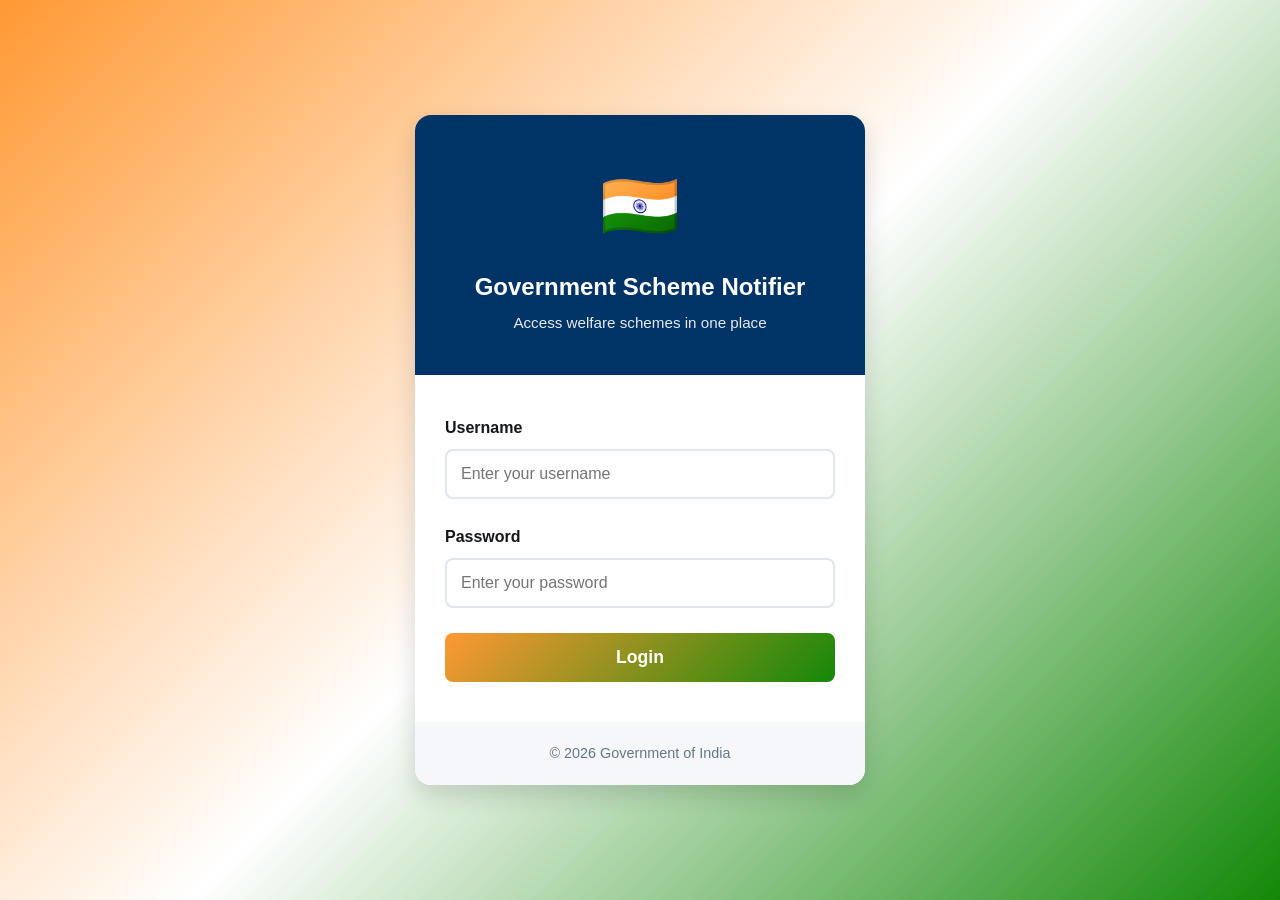
<file: index.html>
<!DOCTYPE html>
<html lang="en">
<head>
    <meta charset="UTF-8">
    <meta name="viewport" content="width=device-width, initial-scale=1.0">
    <title>Government Scheme Notifier</title>
    <link rel="stylesheet" href="css/styles.css">
    <link href="https://fonts.googleapis.com/css2?family=Playfair+Display:wght@700;800&family=DM+Sans:wght@400;500;600&display=swap" rel="stylesheet">
    <style>
:root{--saffron:#FF9933;--india-green:#138808;--navy:#003366;--cream:#FFFBF5;--text-mid:#475569;--shadow-card:0 20px 60px rgba(0,0,0,.12)}
*{margin:0;padding:0;box-sizing:border-box}
body{font-family:'DM Sans',sans-serif;background:var(--cream);color:#0f172a;min-height:100vh}
.header{background:linear-gradient(135deg,#003366 0%,#00214d 100%);position:sticky;top:0;z-index:200;box-shadow:0 4px 30px rgba(0,0,51,.4)}
.header-inner{max-width:1300px;margin:0 auto;padding:0 28px;display:flex;align-items:center;justify-content:space-between;height:68px}
.logo-group{display:flex;align-items:center;gap:12px}
.logo-flag{font-size:2rem}
.logo-text{font-family:'Playfair Display',serif;color:#fff;font-size:1.2rem;line-height:1.2}
.logo-sub{color:rgba(255,255,255,.55);font-size:.72rem;font-weight:500;letter-spacing:.06em;text-transform:uppercase}
.header-right{display:flex;align-items:center;gap:18px}
.welcome-text{color:rgba(255,255,255,.75);font-size:.88rem}
.welcome-text strong{color:#fff}
.btn-logout{background:linear-gradient(135deg,#FF9933,#e07a00);color:#fff;border:none;padding:8px 20px;border-radius:30px;font-size:.85rem;font-weight:600;cursor:pointer;transition:all .2s;box-shadow:0 4px 14px rgba(255,153,51,.35)}
.btn-logout:hover{transform:translateY(-1px);box-shadow:0 6px 20px rgba(255,153,51,.5)}
.notification-banner{background:linear-gradient(90deg,#7f1d1d,#dc2626);color:#fff;padding:12px 28px;display:flex;align-items:center;gap:14px;font-size:.9rem;font-weight:600;animation:slideDown .4s ease}
@keyframes slideDown{from{transform:translateY(-100%)}to{transform:translateY(0)}}
.banner-icon{font-size:1.2rem}
.carousel-section{position:relative;width:100%;overflow:hidden;height:520px}
.slide{position:absolute;inset:0;opacity:0;transition:opacity 1.1s ease;background-size:cover;background-position:center}
.slide::before{content:'';position:absolute;inset:0;background:linear-gradient(120deg,rgba(0,30,80,.82) 0%,rgba(0,0,0,.35) 60%,transparent 100%)}
.slide.active{opacity:1;z-index:1}
.slide-1{background-image:url('https://images.unsplash.com/photo-1503676260728-1c00da094a0b?w=1400&q=80')}
.slide-2{background-image:url('https://images.unsplash.com/photo-1584515933487-779824d29309?w=1400&q=80')}
.slide-3{background-image:url('https://images.unsplash.com/photo-1500382017468-9049fed747ef?w=1400&q=80')}
.slide-4{background-image:url('https://images.unsplash.com/photo-1573496359142-b8d87734a5a2?w=1400&q=80')}
.slide-5{background-image:url('https://images.unsplash.com/photo-1504307651254-35680f356dfd?w=1400&q=80')}
.slide-6{background-image:url('https://images.unsplash.com/photo-1560518883-ce09059eeffa?w=1400&q=80')}
.slide-content{position:relative;z-index:2;height:100%;display:flex;flex-direction:column;justify-content:center;padding:60px 80px;max-width:680px}
.slide-tag{display:inline-block;background:var(--saffron);color:#fff;font-size:.75rem;font-weight:700;letter-spacing:.12em;text-transform:uppercase;padding:5px 14px;border-radius:30px;margin-bottom:18px;width:fit-content}
.slide-content h2{font-family:'Playfair Display',serif;font-size:3rem;color:#fff;line-height:1.15;margin-bottom:14px}
.slide-content p{font-size:1.05rem;color:rgba(255,255,255,.82);line-height:1.7;margin-bottom:28px}
.slide-cta{display:inline-flex;align-items:center;gap:8px;background:rgba(255,255,255,.15);border:1.5px solid rgba(255,255,255,.35);color:#fff;padding:11px 24px;border-radius:30px;font-weight:600;font-size:.9rem;text-decoration:none;backdrop-filter:blur(6px);transition:all .25s;width:fit-content;cursor:pointer}
.slide-cta:hover{background:var(--saffron);border-color:var(--saffron);transform:translateX(4px)}
.slide-counter{position:absolute;bottom:28px;left:80px;z-index:10;color:rgba(255,255,255,.6);font-size:.8rem;letter-spacing:.1em}
.slide-counter span{color:#fff;font-weight:700;font-size:1.1rem}
.carousel-dots{position:absolute;bottom:28px;right:80px;z-index:10;display:flex;gap:8px;align-items:center}
.cdot{width:8px;height:8px;border-radius:4px;background:rgba(255,255,255,.4);cursor:pointer;transition:all .4s}
.cdot.active{width:28px;background:var(--saffron)}
.carr-btn{position:absolute;top:50%;transform:translateY(-50%);z-index:10;width:48px;height:48px;border-radius:50%;border:2px solid rgba(255,255,255,.35);background:rgba(0,0,0,.3);backdrop-filter:blur(6px);color:#fff;font-size:1.2rem;cursor:pointer;display:flex;align-items:center;justify-content:center;transition:all .25s}
.carr-btn:hover{background:var(--saffron);border-color:var(--saffron)}
.carr-prev{left:24px}
.carr-next{right:24px}
.slide-progress{position:absolute;bottom:0;left:0;height:3px;background:var(--saffron);z-index:10;animation:slideProgress 4.5s linear infinite}
@keyframes slideProgress{from{width:0}to{width:100%}}
.stats-strip{background:#fff;border-bottom:1px solid #e8ecf0}
.stats-inner{max-width:1300px;margin:0 auto;padding:18px 28px;display:flex;gap:0}
.stat-item{flex:1;display:flex;align-items:center;gap:12px;padding:0 24px;border-right:1px solid #e8ecf0}
.stat-item:first-child{padding-left:0}
.stat-item:last-child{border-right:none}
.stat-icon{font-size:1.6rem}
.stat-label{font-size:.73rem;color:var(--text-mid);text-transform:uppercase;letter-spacing:.07em}
.stat-value{font-size:1.4rem;font-weight:700;color:var(--navy);line-height:1}
.sectors-section{max-width:1300px;margin:0 auto;padding:60px 28px 80px}
.section-head{margin-bottom:48px}
.section-eyebrow{font-size:.72rem;font-weight:700;letter-spacing:.18em;text-transform:uppercase;color:var(--saffron);margin-bottom:10px}
.section-head h2{font-family:'Playfair Display',serif;font-size:2.4rem;color:var(--navy);line-height:1.2}
.section-head p{color:var(--text-mid);font-size:1rem;margin-top:10px}
.sectors-grid{display:grid;grid-template-columns:repeat(3,1fr);gap:24px}
.sector-card{background:#fff;border-radius:20px;overflow:hidden;box-shadow:0 4px 20px rgba(0,0,0,.07);transition:all .35s cubic-bezier(.25,.8,.25,1);cursor:pointer;position:relative}
.sector-card:hover{transform:translateY(-8px);box-shadow:0 24px 60px rgba(0,0,0,.15)}
.sector-img-wrap{overflow:hidden;position:relative;height:200px}
.sector-img{width:100%;height:100%;object-fit:cover;transition:transform .5s ease;display:block}
.sector-card:hover .sector-img{transform:scale(1.06)}
.sector-img-overlay{position:absolute;inset:0;background:linear-gradient(to bottom,transparent 40%,rgba(0,20,60,.65) 100%)}
.sector-badge{position:absolute;top:14px;left:14px;background:rgba(255,255,255,.18);backdrop-filter:blur(8px);border:1px solid rgba(255,255,255,.3);color:#fff;padding:4px 12px;border-radius:20px;font-size:.72rem;font-weight:700;letter-spacing:.08em;text-transform:uppercase}
.sector-emoji{position:absolute;bottom:14px;right:14px;font-size:2rem;filter:drop-shadow(0 2px 6px rgba(0,0,0,.4))}
.sector-body{padding:22px 24px}
.sector-body h3{font-family:'Playfair Display',serif;font-size:1.2rem;color:var(--navy);margin-bottom:6px}
.sector-body p{font-size:.86rem;color:var(--text-mid);line-height:1.6;margin-bottom:14px}
.sector-link{display:inline-flex;align-items:center;gap:6px;color:var(--saffron);font-weight:700;font-size:.85rem;text-decoration:none;transition:gap .2s}
.sector-link:hover{gap:10px}
.sector-card::after{content:'';position:absolute;bottom:0;left:0;right:0;height:3px;background:var(--saffron);transform:scaleX(0);transform-origin:left;transition:transform .35s ease}
.sector-card:hover::after{transform:scaleX(1)}
.footer{background:linear-gradient(135deg,#003366 0%,#00214d 100%);color:rgba(255,255,255,.6);text-align:center;padding:36px 28px;font-size:.85rem}
.footer strong{color:#fff}
@media(max-width:900px){.sectors-grid{grid-template-columns:repeat(2,1fr)}.slide-content{padding:40px}.slide-content h2{font-size:2rem}.stats-inner{flex-wrap:wrap}.stat-item{flex:1 1 45%;border-right:none;padding-bottom:12px}}
@media(max-width:600px){.carousel-section{height:360px}.sectors-grid{grid-template-columns:1fr}.slide-content{padding:24px 20px}.slide-content h2{font-size:1.5rem}.slide-counter,.carousel-dots{bottom:14px}.carr-btn{width:38px;height:38px}}
    </style>
</head>
<body>

<header class="header">
  <div class="header-inner">
    <div class="logo-group">
      <span class="logo-flag">&#127470;&#127475;</span>
      <div>
        <div class="logo-text">Government Scheme Notifier</div>
        <div class="logo-sub">Welfare Schemes &middot; All Sectors</div>
      </div>
    </div>
    <div class="header-right">
      <span class="welcome-text">Welcome, <strong id="usernameDisplay"></strong></span>
      <button onclick="logout()" class="btn-logout">Logout</button>
    </div>
  </div>
</header>

<div id="notificationBanner" class="notification-banner" style="display:none;">
  <span class="banner-icon">&#9888;&#65039;</span>
  <span id="notificationText"></span>
</div>

<section class="carousel-section" id="carousel">
  <div class="slide slide-1 active">
    <div class="slide-content">
      <span class="slide-tag">Education</span>
      <h2>Scholarships for Every Aspiring Student</h2>
      <p>From PM Scholarship to National Merit awards &mdash; discover funding that transforms futures.</p>
      <span class="slide-cta" onclick="location.href='education.html'">Explore Schemes &#8594;</span>
    </div>
  </div>
  <div class="slide slide-2">
    <div class="slide-content">
      <span class="slide-tag">Healthcare</span>
      <h2>Quality Healthcare for Every Citizen</h2>
      <p>Ayushman Bharat, free medicines &amp; maternal care programmes await you.</p>
      <span class="slide-cta" onclick="location.href='health.html'">Explore Schemes &#8594;</span>
    </div>
  </div>
  <div class="slide slide-3">
    <div class="slide-content">
      <span class="slide-tag">Agriculture</span>
      <h2>Empowering India&#39;s Farmers</h2>
      <p>PM-KISAN income support, Fasal Bima crop insurance &amp; Kisan Credit Cards.</p>
      <span class="slide-cta" onclick="location.href='agriculture.html'">Explore Schemes &#8594;</span>
    </div>
  </div>
  <div class="slide slide-4">
    <div class="slide-content">
      <span class="slide-tag">Women Empowerment</span>
      <h2>Schemes That Champion Women</h2>
      <p>Beti Bachao, Ujjwala Yojana, Sukanya Samriddhi &mdash; for every woman and girl.</p>
      <span class="slide-cta" onclick="location.href='women.html'">Explore Schemes &#8594;</span>
    </div>
  </div>
  <div class="slide slide-5">
    <div class="slide-content">
      <span class="slide-tag">Employment</span>
      <h2>Jobs, Skills &amp; Entrepreneurship</h2>
      <p>MGNREGA, Mudra Loans, Startup India &mdash; build careers and businesses.</p>
      <span class="slide-cta" onclick="location.href='employment.html'">Explore Schemes &#8594;</span>
    </div>
  </div>
  <div class="slide slide-6">
    <div class="slide-content">
      <span class="slide-tag">Housing</span>
      <h2>Affordable Homes for All Indians</h2>
      <p>PM Awas Yojana, Slum Rehabilitation, Solar Subsidies &mdash; turning aspirations into reality.</p>
      <span class="slide-cta" onclick="location.href='housing.html'">Explore Schemes &#8594;</span>
    </div>
  </div>

  <button class="carr-btn carr-prev" onclick="movSlide(-1)">&#10094;</button>
  <button class="carr-btn carr-next" onclick="movSlide(1)">&#10095;</button>
  <div class="carousel-dots" id="carouselDots"></div>
  <div class="slide-counter"><span id="slideNum">1</span> / 6</div>
  <div class="slide-progress" id="slideProgress"></div>
</section>

<div class="stats-strip">
  <div class="stats-inner">
    <div class="stat-item"><span class="stat-icon">&#128203;</span><div><div class="stat-label">Total Schemes</div><div class="stat-value">20+</div></div></div>
    <div class="stat-item"><span class="stat-icon">&#127919;</span><div><div class="stat-label">Sectors Covered</div><div class="stat-value">6</div></div></div>
    <div class="stat-item"><span class="stat-icon">&#9200;</span><div><div class="stat-label">Your Alarms</div><div class="stat-value" id="alarmCount">0</div></div></div>
    <div class="stat-item"><span class="stat-icon">&#128308;</span><div><div class="stat-label">Deadlines This Month</div><div class="stat-value">4</div></div></div>
  </div>
</div>

<section class="sectors-section">
  <div class="section-head">
    <div class="section-eyebrow">Browse by Sector</div>
    <h2>Explore Government Schemes</h2>
    <p>Click any sector to view welfare schemes, deadlines and set alarms.</p>
  </div>
  <div class="sectors-grid">

    <div class="sector-card" onclick="location.href='education.html'">
      <div class="sector-img-wrap">
        <img class="sector-img" src="https://images.unsplash.com/photo-1503676260728-1c00da094a0b?w=600&q=80" alt="Education" onerror="this.parentElement.style.background='linear-gradient(135deg,#003366,#FF9933)'">
        <div class="sector-img-overlay"></div>
        <span class="sector-badge">Education</span>
        <span class="sector-emoji">&#128218;</span>
      </div>
      <div class="sector-body">
        <h3>Education</h3>
        <p>Scholarships, student loans, digital learning and skill development programmes.</p>
        <span class="sector-link">View 6 Schemes <svg width="16" height="16" viewBox="0 0 24 24" fill="none" stroke="currentColor" stroke-width="2.5"><path d="M5 12h14M12 5l7 7-7 7"/></svg></span>
      </div>
    </div>

    <div class="sector-card" onclick="location.href='health.html'">
      <div class="sector-img-wrap">
        <img class="sector-img" src="https://images.unsplash.com/photo-1584515933487-779824d29309?w=600&q=80" alt="Health" onerror="this.parentElement.style.background='linear-gradient(135deg,#003366,#138808)'">
        <div class="sector-img-overlay"></div>
        <span class="sector-badge">Healthcare</span>
        <span class="sector-emoji">&#127973;</span>
      </div>
      <div class="sector-body">
        <h3>Health</h3>
        <p>Ayushman Bharat, maternal care, generic medicines &amp; healthcare insurance.</p>
        <span class="sector-link">View 3 Schemes <svg width="16" height="16" viewBox="0 0 24 24" fill="none" stroke="currentColor" stroke-width="2.5"><path d="M5 12h14M12 5l7 7-7 7"/></svg></span>
      </div>
    </div>

    <div class="sector-card" onclick="location.href='agriculture.html'">
      <div class="sector-img-wrap">
        <img class="sector-img" src="https://images.unsplash.com/photo-1500382017468-9049fed747ef?w=600&q=80" alt="Agriculture" onerror="this.parentElement.style.background='linear-gradient(135deg,#138808,#003366)'">
        <div class="sector-img-overlay"></div>
        <span class="sector-badge">Agriculture</span>
        <span class="sector-emoji">&#127806;</span>
      </div>
      <div class="sector-body">
        <h3>Agriculture</h3>
        <p>PM-KISAN income support, crop insurance, Kisan Credit Cards for farmers.</p>
        <span class="sector-link">View 3 Schemes <svg width="16" height="16" viewBox="0 0 24 24" fill="none" stroke="currentColor" stroke-width="2.5"><path d="M5 12h14M12 5l7 7-7 7"/></svg></span>
      </div>
    </div>

    <div class="sector-card" onclick="location.href='women.html'">
      <div class="sector-img-wrap">
        <img class="sector-img" src="https://images.unsplash.com/photo-1573496359142-b8d87734a5a2?w=600&q=80" alt="Women" onerror="this.parentElement.style.background='linear-gradient(135deg,#7c3aed,#003366)'">
        <div class="sector-img-overlay"></div>
        <span class="sector-badge">Women &amp; Child</span>
        <span class="sector-emoji">&#128105;</span>
      </div>
      <div class="sector-body">
        <h3>Women &amp; Child</h3>
        <p>Beti Bachao, Ujjwala Yojana, Sukanya Samriddhi and empowerment programmes.</p>
        <span class="sector-link">View 3 Schemes <svg width="16" height="16" viewBox="0 0 24 24" fill="none" stroke="currentColor" stroke-width="2.5"><path d="M5 12h14M12 5l7 7-7 7"/></svg></span>
      </div>
    </div>

    <div class="sector-card" onclick="location.href='employment.html'">
      <div class="sector-img-wrap">
        <img class="sector-img" src="https://images.unsplash.com/photo-1504307651254-35680f356dfd?w=600&q=80" alt="Employment" onerror="this.parentElement.style.background='linear-gradient(135deg,#003366,#0ea5e9)'">
        <div class="sector-img-overlay"></div>
        <span class="sector-badge">Employment</span>
        <span class="sector-emoji">&#128188;</span>
      </div>
      <div class="sector-body">
        <h3>Employment</h3>
        <p>MGNREGA, Mudra Loans, Startup India &mdash; job creation and skill development.</p>
        <span class="sector-link">View 3 Schemes <svg width="16" height="16" viewBox="0 0 24 24" fill="none" stroke="currentColor" stroke-width="2.5"><path d="M5 12h14M12 5l7 7-7 7"/></svg></span>
      </div>
    </div>

    <div class="sector-card" onclick="location.href='housing.html'">
      <div class="sector-img-wrap">
        <img class="sector-img" src="https://images.unsplash.com/photo-1560518883-ce09059eeffa?w=600&q=80" alt="Housing" onerror="this.parentElement.style.background='linear-gradient(135deg,#92400e,#003366)'">
        <div class="sector-img-overlay"></div>
        <span class="sector-badge">Housing</span>
        <span class="sector-emoji">&#127968;</span>
      </div>
      <div class="sector-body">
        <h3>Housing</h3>
        <p>PM Awas Yojana, slum rehabilitation, solar rooftop subsidies and more.</p>
        <span class="sector-link">View 3 Schemes <svg width="16" height="16" viewBox="0 0 24 24" fill="none" stroke="currentColor" stroke-width="2.5"><path d="M5 12h14M12 5l7 7-7 7"/></svg></span>
      </div>
    </div>

  </div>
</section>

<footer class="footer">
  <p>&copy; 2026 <strong>Government Scheme Notifier</strong> &nbsp;|&nbsp; All Rights Reserved</p>
  <p style="margin-top:6px;">Made with &#10084;&#65039; for India &#127470;&#127475;</p>
</footer>

<script src="js/auth.js"></script>
<script src="js/notifications.js"></script>
<script src="js/alarms.js"></script>
<script>
  checkAuth();
  var u = localStorage.getItem('username');
  if (u) document.getElementById('usernameDisplay').textContent = u;

  // Carousel
  var slides = document.querySelectorAll('.slide');
  var total  = slides.length;
  var cur    = 0;
  var timer  = null;
  var prog   = document.getElementById('slideProgress');
  var dotsEl = document.getElementById('carouselDots');

  for (var i = 0; i < total; i++) {
    (function(idx){
      var d = document.createElement('span');
      d.className = 'cdot' + (idx===0?' active':'');
      d.onclick = function(){ goSlide(idx); restart(); };
      dotsEl.appendChild(d);
    })(i);
  }

  function goSlide(n) {
    slides[cur].classList.remove('active');
    dotsEl.children[cur].classList.remove('active');
    cur = (n + total) % total;
    slides[cur].classList.add('active');
    dotsEl.children[cur].classList.add('active');
    document.getElementById('slideNum').textContent = cur + 1;
    if (prog) { prog.style.animation='none'; void prog.offsetWidth; prog.style.animation=''; }
  }
  function restart() { clearInterval(timer); timer = setInterval(function(){ goSlide(cur+1); }, 4500); }
  function movSlide(d) { goSlide(cur+d); restart(); }
  window.movSlide = movSlide;
  restart();

  var cs = document.getElementById('carousel');
  cs.addEventListener('mouseenter', function(){ clearInterval(timer); });
  cs.addEventListener('mouseleave', restart);
  var tx=0;
  cs.addEventListener('touchstart', function(e){ tx=e.touches[0].clientX; });
  cs.addEventListener('touchend',   function(e){ var dx=e.changedTouches[0].clientX-tx; if(Math.abs(dx)>50) movSlide(dx<0?1:-1); });

  function updateAlarmCount() {
    try {
      var alarms = JSON.parse(localStorage.getItem('schemeAlarms')||'{}')||{};
      var el = document.getElementById('alarmCount');
      if (el) el.textContent = Object.keys(alarms).length;
    } catch(e){}
  }
  document.addEventListener('DOMContentLoaded', updateAlarmCount);
  setInterval(updateAlarmCount, 3000);
</script>
</body>
</html>
</file>
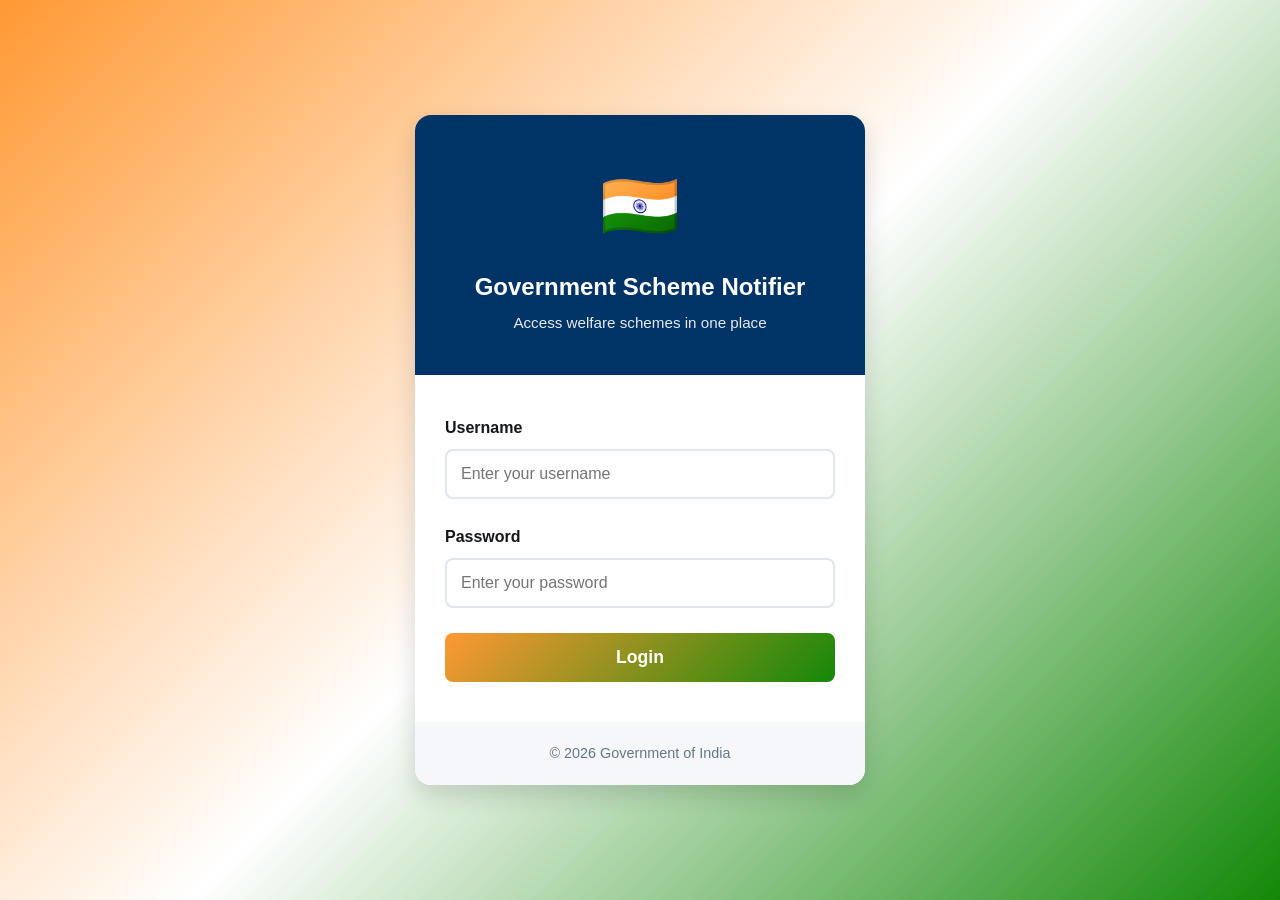
<file: agriculture.html>
<!DOCTYPE html>
<html lang="en">
<head>
    <meta charset="UTF-8">
    <meta name="viewport" content="width=device-width, initial-scale=1.0">
    <title>Agriculture Schemes - Government Scheme Notifier</title>
    <link rel="stylesheet" href="css/styles.css">
</head>
<body>
    <header class="header">
        <div class="container"><div class="header-content">
            <div class="logo-section"><span class="logo">🇮🇳</span><h1>Government Scheme Notifier</h1></div>
            <div class="user-section"><span class="welcome">Welcome, <strong id="usernameDisplay"></strong>!</span><button onclick="logout()" class="btn-logout">Logout</button></div>
        </div></div>
    </header>

    <div id="notificationBanner" class="notification-banner" style="display:none;">
        <span class="banner-icon">⚠️</span><span id="notificationText"></span>
    </div>

    <section class="schemes-page"><div class="container">
        <a href="index.html" class="back-btn">← Back to Home</a>
        <div class="page-header">
            <div class="icon">🌾</div>
            <h1>Agriculture Schemes</h1>
            <p>Farmer welfare and agricultural support programs</p>
        </div>
        <div class="search-box">
            <input type="text" id="searchInput" class="search-input" placeholder="Search schemes...">
        </div>
        <div class="schemes-grid">
                <div class="scheme-card" data-scheme-id="agri_pmkisan">
                    <h3>PM-KISAN Scheme</h3>
                    <span class="deadline-badge" data-deadline="2026-04-10">📅 Deadline: April 10, 2026</span>
                    <div class="alarm-indicator-wrap"></div>

                    <div class="scheme-info">
                        <strong>📝 Description:</strong>
                        <p class="scheme-description">Direct income support of ₹6000 annually to farmer families owning cultivable land.</p>
                    </div>

                    <div class="scheme-info">
                        <strong>✅ Eligibility:</strong>
                        <p>Small & marginal farmers</p>
                    </div>

                    <div class="scheme-info">
                        <strong>📅 Deadline:</strong>
                        <p>April 10, 2026</p>
                    </div>

                    <div class="scheme-card-actions">
                        <a href="https://pmkisan.gov.in" target="_blank" class="apply-btn">Apply Now</a>
                        <button class="btn-set-alarm-trigger"
                            onclick="openAlarmModal('agri_pmkisan', 'PM-KISAN Scheme', '2026-04-10')">
                            🔔 Set Alarm
                        </button>
                    </div>
                </div>
                <div class="scheme-card" data-scheme-id="agri_fasalbima">
                    <h3>Fasal Bima Yojana</h3>
                    <span class="deadline-badge" data-deadline="2026-05-30">📅 Deadline: May 30, 2026</span>
                    <div class="alarm-indicator-wrap"></div>

                    <div class="scheme-info">
                        <strong>📝 Description:</strong>
                        <p class="scheme-description">Comprehensive crop insurance against natural calamities, pests, and diseases.</p>
                    </div>

                    <div class="scheme-info">
                        <strong>✅ Eligibility:</strong>
                        <p>All farmers</p>
                    </div>

                    <div class="scheme-info">
                        <strong>📅 Deadline:</strong>
                        <p>May 30, 2026</p>
                    </div>

                    <div class="scheme-card-actions">
                        <a href="https://pmfby.gov.in" target="_blank" class="apply-btn">Apply Now</a>
                        <button class="btn-set-alarm-trigger"
                            onclick="openAlarmModal('agri_fasalbima', 'Fasal Bima Yojana', '2026-05-30')">
                            🔔 Set Alarm
                        </button>
                    </div>
                </div>
                <div class="scheme-card" data-scheme-id="agri_kcc">
                    <h3>Kisan Credit Card</h3>
                    <span class="deadline-badge" data-deadline="2026-12-31">📅 Deadline: December 31, 2026</span>
                    <div class="alarm-indicator-wrap"></div>

                    <div class="scheme-info">
                        <strong>📝 Description:</strong>
                        <p class="scheme-description">Provides adequate and timely credit for agriculture and allied activities.</p>
                    </div>

                    <div class="scheme-info">
                        <strong>✅ Eligibility:</strong>
                        <p>Farmers with land</p>
                    </div>

                    <div class="scheme-info">
                        <strong>📅 Deadline:</strong>
                        <p>December 31, 2026</p>
                    </div>

                    <div class="scheme-card-actions">
                        <a href="https://kcc.gov.in" target="_blank" class="apply-btn">Apply Now</a>
                        <button class="btn-set-alarm-trigger"
                            onclick="openAlarmModal('agri_kcc', 'Kisan Credit Card', '2026-12-31')">
                            🔔 Set Alarm
                        </button>
                    </div>
                </div>
        </div>
    </div></section>

    <footer class="footer"><div class="container">
        <p>&copy; 2026 Government Scheme Notifier | All Rights Reserved</p>
        <p>Made with ❤️ for India 🇮🇳</p>
    </div></footer>

    <script src="js/auth.js"></script>
    <script src="js/notifications.js"></script>
    <script src="js/alarms.js"></script>
    <script src="js/search.js"></script>
    <script>
        checkAuth();
        const _u = localStorage.getItem('username');
        if (_u) document.getElementById('usernameDisplay').textContent = _u;

        window.addEventListener('DOMContentLoaded', function() {
            checkUpcomingDeadlines();
            // Update deadline badges with urgency labels
            document.querySelectorAll('[data-deadline]').forEach(badge => {
                const deadline = badge.getAttribute('data-deadline');
                const label = getUrgencyLabel(deadline);
                if (label) badge.textContent = label;
                // Add countdown class
                const today = new Date();
                const dl = new Date(deadline);
                const days = Math.round((dl - today) / 86400000);
                badge.classList.add(
                    days < 0 ? 'expired' : days <= 7 ? 'critical' : days <= 30 ? 'warning' : 'safe'
                );
            });
        });
    </script>
</body>
</html>
</file>
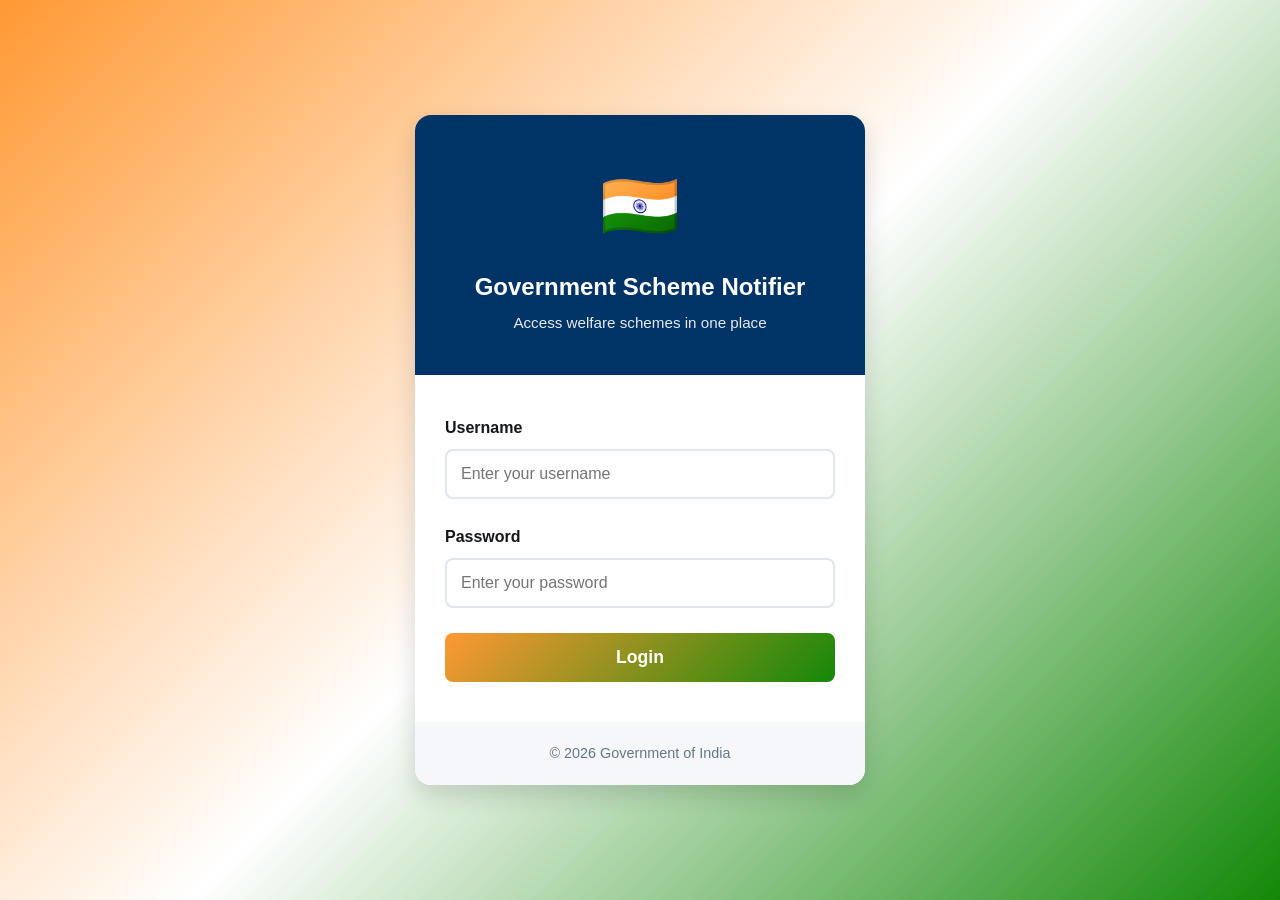
<file: education.html>
<!DOCTYPE html>
<html lang="en">
<head>
    <meta charset="UTF-8">
    <meta name="viewport" content="width=device-width, initial-scale=1.0">
    <title>Education Schemes - Government Scheme Notifier</title>
    <link rel="stylesheet" href="css/styles.css">
</head>
<body>
    <header class="header">
        <div class="container"><div class="header-content">
            <div class="logo-section"><span class="logo">🇮🇳</span><h1>Government Scheme Notifier</h1></div>
            <div class="user-section"><span class="welcome">Welcome, <strong id="usernameDisplay"></strong>!</span><button onclick="logout()" class="btn-logout">Logout</button></div>
        </div></div>
    </header>

    <div id="notificationBanner" class="notification-banner" style="display:none;">
        <span class="banner-icon">⚠️</span><span id="notificationText"></span>
    </div>

    <section class="schemes-page"><div class="container">
        <a href="index.html" class="back-btn">← Back to Home</a>
        <div class="page-header">
            <div class="icon">📚</div>
            <h1>Education Schemes</h1>
            <p>Scholarships and educational programs for students</p>
        </div>
        <div class="search-box">
            <input type="text" id="searchInput" class="search-input" placeholder="Search schemes...">
        </div>
        <div class="schemes-grid">
                <div class="scheme-card" data-scheme-id="edu_pmscholar">
                    <h3>PM Scholarship Scheme</h3>
                    <span class="deadline-badge" data-deadline="2026-04-15">📅 Deadline: April 15, 2026</span>
                    <div class="alarm-indicator-wrap"></div>

                    <div class="scheme-info">
                        <strong>📝 Description:</strong>
                        <p class="scheme-description">Financial assistance for students from economically weaker sections. Covers tuition fees, books, and other educational expenses.</p>
                    </div>

                    <div class="scheme-info">
                        <strong>✅ Eligibility:</strong>
                        <p>Students from Class 1-12, Family income below ₹6 lakh/year</p>
                    </div>

                    <div class="scheme-info">
                        <strong>📅 Deadline:</strong>
                        <p>April 15, 2026</p>
                    </div>

                    <div class="scheme-card-actions">
                        <a href="https://scholarships.gov.in" target="_blank" class="apply-btn">Apply Now</a>
                        <button class="btn-set-alarm-trigger"
                            onclick="openAlarmModal('edu_pmscholar', 'PM Scholarship Scheme', '2026-04-15')">
                            🔔 Set Alarm
                        </button>
                    </div>
                </div>
                <div class="scheme-card" data-scheme-id="edu_national">
                    <h3>National Merit Scholarship</h3>
                    <span class="deadline-badge" data-deadline="2026-05-20">📅 Deadline: May 20, 2026</span>
                    <div class="alarm-indicator-wrap"></div>

                    <div class="scheme-info">
                        <strong>📝 Description:</strong>
                        <p class="scheme-description">Recognition and financial support for meritorious students. Applicable for undergraduate and postgraduate studies.</p>
                    </div>

                    <div class="scheme-info">
                        <strong>✅ Eligibility:</strong>
                        <p>Class 10 & 12 toppers with 75%+ marks</p>
                    </div>

                    <div class="scheme-info">
                        <strong>📅 Deadline:</strong>
                        <p>May 20, 2026</p>
                    </div>

                    <div class="scheme-card-actions">
                        <a href="https://scholarships.gov.in" target="_blank" class="apply-btn">Apply Now</a>
                        <button class="btn-set-alarm-trigger"
                            onclick="openAlarmModal('edu_national', 'National Merit Scholarship', '2026-05-20')">
                            🔔 Set Alarm
                        </button>
                    </div>
                </div>
                <div class="scheme-card" data-scheme-id="edu_girl">
                    <h3>Girl Child Education</h3>
                    <span class="deadline-badge" data-deadline="2026-06-30">📅 Deadline: June 30, 2026</span>
                    <div class="alarm-indicator-wrap"></div>

                    <div class="scheme-info">
                        <strong>📝 Description:</strong>
                        <p class="scheme-description">Special scholarship for girl students to promote female education. Includes free textbooks and uniforms.</p>
                    </div>

                    <div class="scheme-info">
                        <strong>✅ Eligibility:</strong>
                        <p>Girl students from all classes</p>
                    </div>

                    <div class="scheme-info">
                        <strong>📅 Deadline:</strong>
                        <p>June 30, 2026</p>
                    </div>

                    <div class="scheme-card-actions">
                        <a href="https://scholarships.gov.in" target="_blank" class="apply-btn">Apply Now</a>
                        <button class="btn-set-alarm-trigger"
                            onclick="openAlarmModal('edu_girl', 'Girl Child Education', '2026-06-30')">
                            🔔 Set Alarm
                        </button>
                    </div>
                </div>
                <div class="scheme-card" data-scheme-id="edu_digital">
                    <h3>Digital Learning Initiative</h3>
                    <span class="deadline-badge" data-deadline="2026-03-28">📅 Deadline: March 28, 2026</span>
                    <div class="alarm-indicator-wrap"></div>

                    <div class="scheme-info">
                        <strong>📝 Description:</strong>
                        <p class="scheme-description">Provides tablets and internet connectivity for students. Includes access to online courses and educational resources.</p>
                    </div>

                    <div class="scheme-info">
                        <strong>✅ Eligibility:</strong>
                        <p>Government school students, Grades 6-12</p>
                    </div>

                    <div class="scheme-info">
                        <strong>📅 Deadline:</strong>
                        <p>March 28, 2026</p>
                    </div>

                    <div class="scheme-card-actions">
                        <a href="https://education.gov.in" target="_blank" class="apply-btn">Apply Now</a>
                        <button class="btn-set-alarm-trigger"
                            onclick="openAlarmModal('edu_digital', 'Digital Learning Initiative', '2026-03-28')">
                            🔔 Set Alarm
                        </button>
                    </div>
                </div>
                <div class="scheme-card" data-scheme-id="edu_midday">
                    <h3>Mid-Day Meal Scheme</h3>
                    <span class="deadline-badge" data-deadline="2026-12-31">📅 Deadline: December 31, 2026</span>
                    <div class="alarm-indicator-wrap"></div>

                    <div class="scheme-info">
                        <strong>📝 Description:</strong>
                        <p class="scheme-description">Free nutritious meals for students. Improves nutritional status and encourages school attendance.</p>
                    </div>

                    <div class="scheme-info">
                        <strong>✅ Eligibility:</strong>
                        <p>Primary & upper primary students in govt schools</p>
                    </div>

                    <div class="scheme-info">
                        <strong>📅 Deadline:</strong>
                        <p>December 31, 2026</p>
                    </div>

                    <div class="scheme-card-actions">
                        <a href="https://mdm.nic.in" target="_blank" class="apply-btn">Apply Now</a>
                        <button class="btn-set-alarm-trigger"
                            onclick="openAlarmModal('edu_midday', 'Mid-Day Meal Scheme', '2026-12-31')">
                            🔔 Set Alarm
                        </button>
                    </div>
                </div>
                <div class="scheme-card" data-scheme-id="edu_skill">
                    <h3>Skill Development Program</h3>
                    <span class="deadline-badge" data-deadline="2026-07-15">📅 Deadline: July 15, 2026</span>
                    <div class="alarm-indicator-wrap"></div>

                    <div class="scheme-info">
                        <strong>📝 Description:</strong>
                        <p class="scheme-description">Free vocational training in various skills. Includes placement assistance and certification on completion.</p>
                    </div>

                    <div class="scheme-info">
                        <strong>✅ Eligibility:</strong>
                        <p>Students aged 15-35 years</p>
                    </div>

                    <div class="scheme-info">
                        <strong>📅 Deadline:</strong>
                        <p>July 15, 2026</p>
                    </div>

                    <div class="scheme-card-actions">
                        <a href="https://skill.gov.in" target="_blank" class="apply-btn">Apply Now</a>
                        <button class="btn-set-alarm-trigger"
                            onclick="openAlarmModal('edu_skill', 'Skill Development Program', '2026-07-15')">
                            🔔 Set Alarm
                        </button>
                    </div>
                </div>
        </div>
    </div></section>

    <footer class="footer"><div class="container">
        <p>&copy; 2026 Government Scheme Notifier | All Rights Reserved</p>
        <p>Made with ❤️ for India 🇮🇳</p>
    </div></footer>

    <script src="js/auth.js"></script>
    <script src="js/notifications.js"></script>
    <script src="js/alarms.js"></script>
    <script src="js/search.js"></script>
    <script>
        checkAuth();
        const _u = localStorage.getItem('username');
        if (_u) document.getElementById('usernameDisplay').textContent = _u;

        window.addEventListener('DOMContentLoaded', function() {
            checkUpcomingDeadlines();
            // Update deadline badges with urgency labels
            document.querySelectorAll('[data-deadline]').forEach(badge => {
                const deadline = badge.getAttribute('data-deadline');
                const label = getUrgencyLabel(deadline);
                if (label) badge.textContent = label;
                // Add countdown class
                const today = new Date();
                const dl = new Date(deadline);
                const days = Math.round((dl - today) / 86400000);
                badge.classList.add(
                    days < 0 ? 'expired' : days <= 7 ? 'critical' : days <= 30 ? 'warning' : 'safe'
                );
            });
        });
    </script>
</body>
</html>
</file>
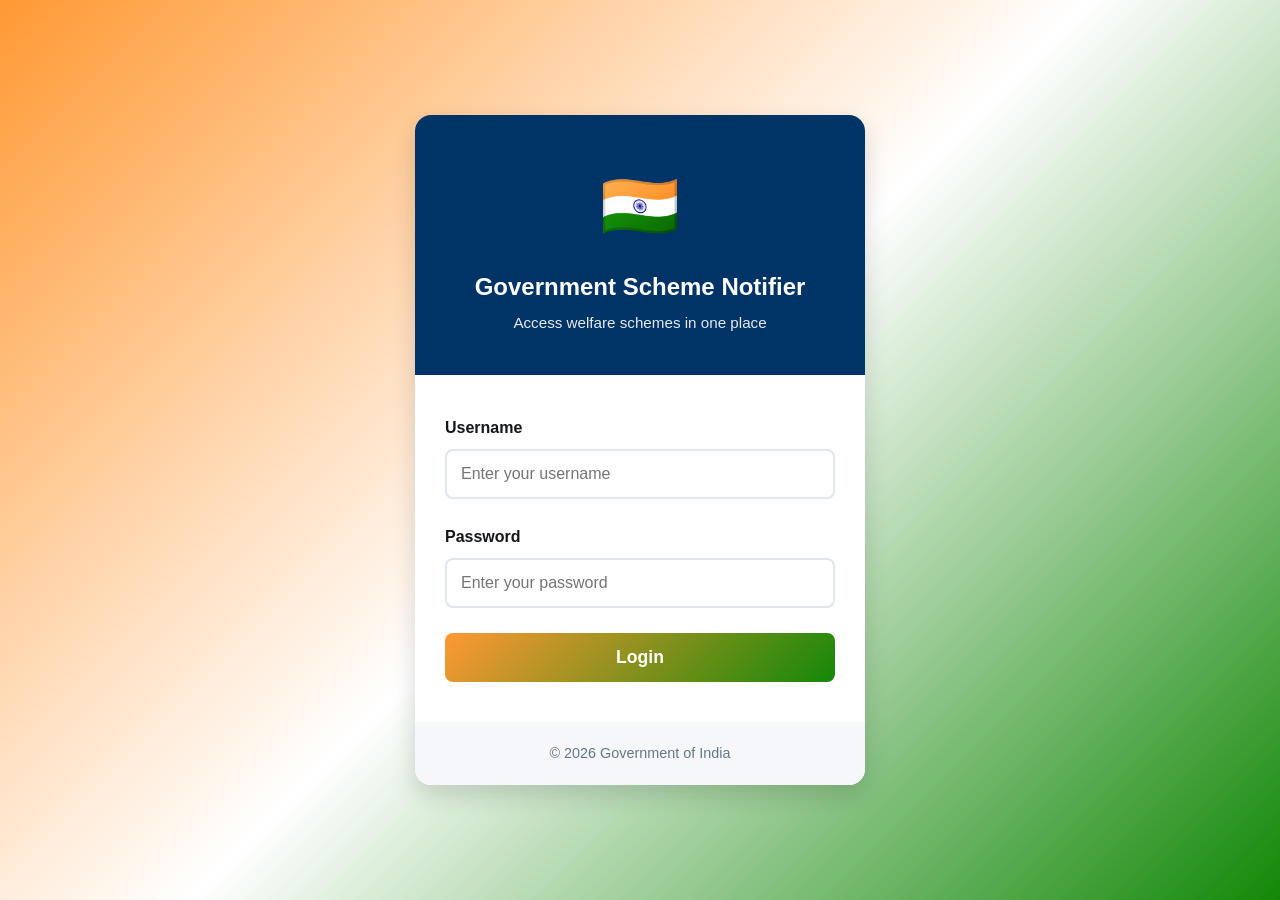
<file: employment.html>
<!DOCTYPE html>
<html lang="en">
<head>
    <meta charset="UTF-8">
    <meta name="viewport" content="width=device-width, initial-scale=1.0">
    <title>Employment Schemes - Government Scheme Notifier</title>
    <link rel="stylesheet" href="css/styles.css">
</head>
<body>
    <header class="header">
        <div class="container"><div class="header-content">
            <div class="logo-section"><span class="logo">🇮🇳</span><h1>Government Scheme Notifier</h1></div>
            <div class="user-section"><span class="welcome">Welcome, <strong id="usernameDisplay"></strong>!</span><button onclick="logout()" class="btn-logout">Logout</button></div>
        </div></div>
    </header>

    <div id="notificationBanner" class="notification-banner" style="display:none;">
        <span class="banner-icon">⚠️</span><span id="notificationText"></span>
    </div>

    <section class="schemes-page"><div class="container">
        <a href="index.html" class="back-btn">← Back to Home</a>
        <div class="page-header">
            <div class="icon">💼</div>
            <h1>Employment Schemes</h1>
            <p>Employment and entrepreneurship programs</p>
        </div>
        <div class="search-box">
            <input type="text" id="searchInput" class="search-input" placeholder="Search schemes...">
        </div>
        <div class="schemes-grid">
                <div class="scheme-card" data-scheme-id="emp_mgnrega">
                    <h3>MGNREGA Scheme</h3>
                    <span class="deadline-badge" data-deadline="2026-12-31">📅 Deadline: December 31, 2026</span>
                    <div class="alarm-indicator-wrap"></div>

                    <div class="scheme-info">
                        <strong>📝 Description:</strong>
                        <p class="scheme-description">100 days of guaranteed wage employment per year for rural households.</p>
                    </div>

                    <div class="scheme-info">
                        <strong>✅ Eligibility:</strong>
                        <p>Adult members of rural households</p>
                    </div>

                    <div class="scheme-info">
                        <strong>📅 Deadline:</strong>
                        <p>December 31, 2026</p>
                    </div>

                    <div class="scheme-card-actions">
                        <a href="https://nrega.nic.in" target="_blank" class="apply-btn">Apply Now</a>
                        <button class="btn-set-alarm-trigger"
                            onclick="openAlarmModal('emp_mgnrega', 'MGNREGA Scheme', '2026-12-31')">
                            🔔 Set Alarm
                        </button>
                    </div>
                </div>
                <div class="scheme-card" data-scheme-id="emp_startup">
                    <h3>Startup India Scheme</h3>
                    <span class="deadline-badge" data-deadline="2026-06-30">📅 Deadline: June 30, 2026</span>
                    <div class="alarm-indicator-wrap"></div>

                    <div class="scheme-info">
                        <strong>📝 Description:</strong>
                        <p class="scheme-description">Support for entrepreneurs with tax exemptions, funding, and mentorship.</p>
                    </div>

                    <div class="scheme-info">
                        <strong>✅ Eligibility:</strong>
                        <p>Startups incorporated for less than 10 years</p>
                    </div>

                    <div class="scheme-info">
                        <strong>📅 Deadline:</strong>
                        <p>June 30, 2026</p>
                    </div>

                    <div class="scheme-card-actions">
                        <a href="https://startupindia.gov.in" target="_blank" class="apply-btn">Apply Now</a>
                        <button class="btn-set-alarm-trigger"
                            onclick="openAlarmModal('emp_startup', 'Startup India Scheme', '2026-06-30')">
                            🔔 Set Alarm
                        </button>
                    </div>
                </div>
                <div class="scheme-card" data-scheme-id="emp_mudra">
                    <h3>PM Mudra Yojana</h3>
                    <span class="deadline-badge" data-deadline="2026-12-31">📅 Deadline: December 31, 2026</span>
                    <div class="alarm-indicator-wrap"></div>

                    <div class="scheme-info">
                        <strong>📝 Description:</strong>
                        <p class="scheme-description">Loans up to ₹10 lakh for micro-enterprises and small businesses.</p>
                    </div>

                    <div class="scheme-info">
                        <strong>✅ Eligibility:</strong>
                        <p>Non-farm income generating activities</p>
                    </div>

                    <div class="scheme-info">
                        <strong>📅 Deadline:</strong>
                        <p>December 31, 2026</p>
                    </div>

                    <div class="scheme-card-actions">
                        <a href="https://mudra.org.in" target="_blank" class="apply-btn">Apply Now</a>
                        <button class="btn-set-alarm-trigger"
                            onclick="openAlarmModal('emp_mudra', 'PM Mudra Yojana', '2026-12-31')">
                            🔔 Set Alarm
                        </button>
                    </div>
                </div>
        </div>
    </div></section>

    <footer class="footer"><div class="container">
        <p>&copy; 2026 Government Scheme Notifier | All Rights Reserved</p>
        <p>Made with ❤️ for India 🇮🇳</p>
    </div></footer>

    <script src="js/auth.js"></script>
    <script src="js/notifications.js"></script>
    <script src="js/alarms.js"></script>
    <script src="js/search.js"></script>
    <script>
        checkAuth();
        const _u = localStorage.getItem('username');
        if (_u) document.getElementById('usernameDisplay').textContent = _u;

        window.addEventListener('DOMContentLoaded', function() {
            checkUpcomingDeadlines();
            // Update deadline badges with urgency labels
            document.querySelectorAll('[data-deadline]').forEach(badge => {
                const deadline = badge.getAttribute('data-deadline');
                const label = getUrgencyLabel(deadline);
                if (label) badge.textContent = label;
                // Add countdown class
                const today = new Date();
                const dl = new Date(deadline);
                const days = Math.round((dl - today) / 86400000);
                badge.classList.add(
                    days < 0 ? 'expired' : days <= 7 ? 'critical' : days <= 30 ? 'warning' : 'safe'
                );
            });
        });
    </script>
</body>
</html>
</file>
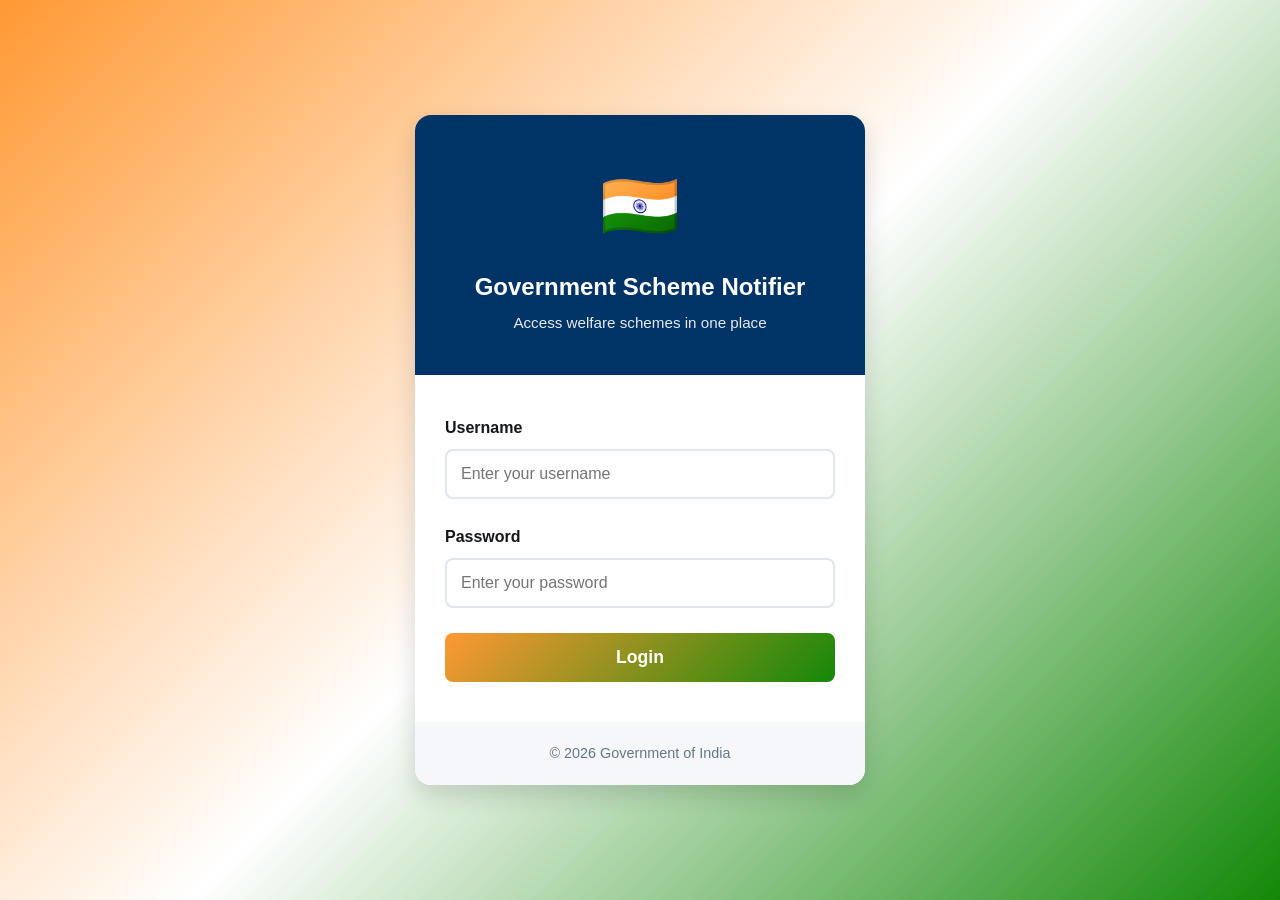
<file: health.html>
<!DOCTYPE html>
<html lang="en">
<head>
    <meta charset="UTF-8">
    <meta name="viewport" content="width=device-width, initial-scale=1.0">
    <title>Health Schemes - Government Scheme Notifier</title>
    <link rel="stylesheet" href="css/styles.css">
</head>
<body>
    <header class="header">
        <div class="container"><div class="header-content">
            <div class="logo-section"><span class="logo">🇮🇳</span><h1>Government Scheme Notifier</h1></div>
            <div class="user-section"><span class="welcome">Welcome, <strong id="usernameDisplay"></strong>!</span><button onclick="logout()" class="btn-logout">Logout</button></div>
        </div></div>
    </header>

    <div id="notificationBanner" class="notification-banner" style="display:none;">
        <span class="banner-icon">⚠️</span><span id="notificationText"></span>
    </div>

    <section class="schemes-page"><div class="container">
        <a href="index.html" class="back-btn">← Back to Home</a>
        <div class="page-header">
            <div class="icon">🏥</div>
            <h1>Health Schemes</h1>
            <p>Healthcare and medical insurance programs</p>
        </div>
        <div class="search-box">
            <input type="text" id="searchInput" class="search-input" placeholder="Search schemes...">
        </div>
        <div class="schemes-grid">
                <div class="scheme-card" data-scheme-id="health_ayush">
                    <h3>Ayushman Bharat Yojana</h3>
                    <span class="deadline-badge" data-deadline="2026-03-30">📅 Deadline: March 30, 2026</span>
                    <div class="alarm-indicator-wrap"></div>

                    <div class="scheme-info">
                        <strong>📝 Description:</strong>
                        <p class="scheme-description">Free health insurance covering hospitalization expenses. Cashless treatment at empaneled hospitals.</p>
                    </div>

                    <div class="scheme-info">
                        <strong>✅ Eligibility:</strong>
                        <p>BPL families, Family income below ₹10 lakh</p>
                    </div>

                    <div class="scheme-info">
                        <strong>📅 Deadline:</strong>
                        <p>March 30, 2026</p>
                    </div>

                    <div class="scheme-card-actions">
                        <a href="https://pmjay.gov.in" target="_blank" class="apply-btn">Apply Now</a>
                        <button class="btn-set-alarm-trigger"
                            onclick="openAlarmModal('health_ayush', 'Ayushman Bharat Yojana', '2026-03-30')">
                            🔔 Set Alarm
                        </button>
                    </div>
                </div>
                <div class="scheme-card" data-scheme-id="health_janani">
                    <h3>Janani Suraksha Yojana</h3>
                    <span class="deadline-badge" data-deadline="2026-12-31">📅 Deadline: December 31, 2026</span>
                    <div class="alarm-indicator-wrap"></div>

                    <div class="scheme-info">
                        <strong>📝 Description:</strong>
                        <p class="scheme-description">Promotes institutional delivery with cash incentives for safe delivery.</p>
                    </div>

                    <div class="scheme-info">
                        <strong>✅ Eligibility:</strong>
                        <p>Pregnant women, All income groups</p>
                    </div>

                    <div class="scheme-info">
                        <strong>📅 Deadline:</strong>
                        <p>December 31, 2026</p>
                    </div>

                    <div class="scheme-card-actions">
                        <a href="https://nhm.gov.in" target="_blank" class="apply-btn">Apply Now</a>
                        <button class="btn-set-alarm-trigger"
                            onclick="openAlarmModal('health_janani', 'Janani Suraksha Yojana', '2026-12-31')">
                            🔔 Set Alarm
                        </button>
                    </div>
                </div>
                <div class="scheme-card" data-scheme-id="health_aushadhi">
                    <h3>PM Jan Aushadhi Yojana</h3>
                    <span class="deadline-badge" data-deadline="2026-06-15">📅 Deadline: June 15, 2026</span>
                    <div class="alarm-indicator-wrap"></div>

                    <div class="scheme-info">
                        <strong>📝 Description:</strong>
                        <p class="scheme-description">Quality generic medicines at affordable prices through Jan Aushadhi Kendras.</p>
                    </div>

                    <div class="scheme-info">
                        <strong>✅ Eligibility:</strong>
                        <p>All citizens</p>
                    </div>

                    <div class="scheme-info">
                        <strong>📅 Deadline:</strong>
                        <p>June 15, 2026</p>
                    </div>

                    <div class="scheme-card-actions">
                        <a href="https://janaushadhi.gov.in" target="_blank" class="apply-btn">Apply Now</a>
                        <button class="btn-set-alarm-trigger"
                            onclick="openAlarmModal('health_aushadhi', 'PM Jan Aushadhi Yojana', '2026-06-15')">
                            🔔 Set Alarm
                        </button>
                    </div>
                </div>
        </div>
    </div></section>

    <footer class="footer"><div class="container">
        <p>&copy; 2026 Government Scheme Notifier | All Rights Reserved</p>
        <p>Made with ❤️ for India 🇮🇳</p>
    </div></footer>

    <script src="js/auth.js"></script>
    <script src="js/notifications.js"></script>
    <script src="js/alarms.js"></script>
    <script src="js/search.js"></script>
    <script>
        checkAuth();
        const _u = localStorage.getItem('username');
        if (_u) document.getElementById('usernameDisplay').textContent = _u;

        window.addEventListener('DOMContentLoaded', function() {
            checkUpcomingDeadlines();
            // Update deadline badges with urgency labels
            document.querySelectorAll('[data-deadline]').forEach(badge => {
                const deadline = badge.getAttribute('data-deadline');
                const label = getUrgencyLabel(deadline);
                if (label) badge.textContent = label;
                // Add countdown class
                const today = new Date();
                const dl = new Date(deadline);
                const days = Math.round((dl - today) / 86400000);
                badge.classList.add(
                    days < 0 ? 'expired' : days <= 7 ? 'critical' : days <= 30 ? 'warning' : 'safe'
                );
            });
        });
    </script>
</body>
</html>
</file>
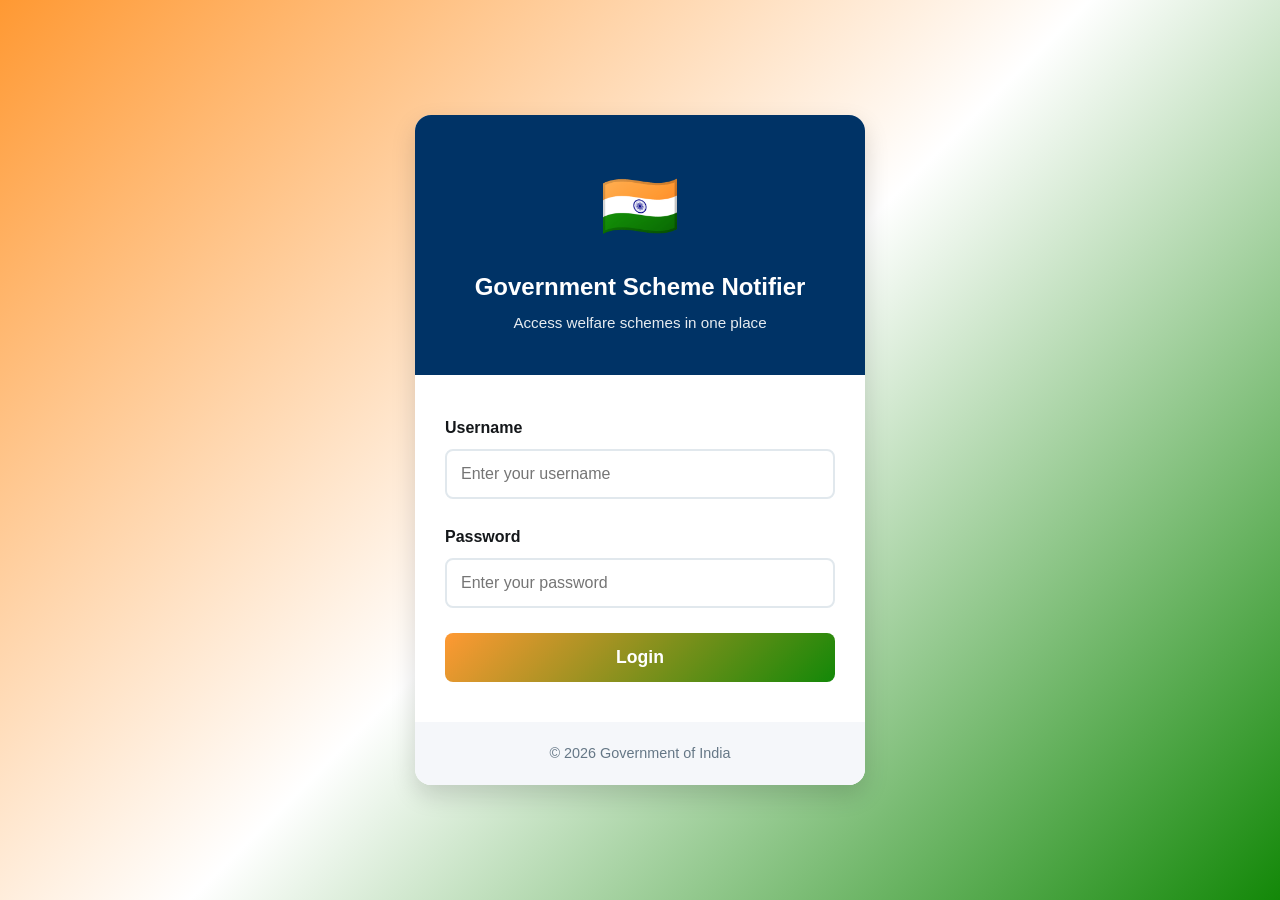
<file: housing.html>
<!DOCTYPE html>
<html lang="en">
<head>
    <meta charset="UTF-8">
    <meta name="viewport" content="width=device-width, initial-scale=1.0">
    <title>Housing Schemes - Government Scheme Notifier</title>
    <link rel="stylesheet" href="css/styles.css">
</head>
<body>
    <header class="header">
        <div class="container"><div class="header-content">
            <div class="logo-section"><span class="logo">🇮🇳</span><h1>Government Scheme Notifier</h1></div>
            <div class="user-section"><span class="welcome">Welcome, <strong id="usernameDisplay"></strong>!</span><button onclick="logout()" class="btn-logout">Logout</button></div>
        </div></div>
    </header>

    <div id="notificationBanner" class="notification-banner" style="display:none;">
        <span class="banner-icon">⚠️</span><span id="notificationText"></span>
    </div>

    <section class="schemes-page"><div class="container">
        <a href="index.html" class="back-btn">← Back to Home</a>
        <div class="page-header">
            <div class="icon">🏠</div>
            <h1>Housing Schemes</h1>
            <p>Housing and urban development programs</p>
        </div>
        <div class="search-box">
            <input type="text" id="searchInput" class="search-input" placeholder="Search schemes...">
        </div>
        <div class="schemes-grid">
                <div class="scheme-card" data-scheme-id="house_pmawas">
                    <h3>PM Awas Yojana</h3>
                    <span class="deadline-badge" data-deadline="2026-05-15">📅 Deadline: May 15, 2026</span>
                    <div class="alarm-indicator-wrap"></div>

                    <div class="scheme-info">
                        <strong>📝 Description:</strong>
                        <p class="scheme-description">Affordable housing for urban & rural poor. Subsidy on home loans for EWS/LIG categories.</p>
                    </div>

                    <div class="scheme-info">
                        <strong>✅ Eligibility:</strong>
                        <p>BPL families, Income below ₹18 lakh/year</p>
                    </div>

                    <div class="scheme-info">
                        <strong>📅 Deadline:</strong>
                        <p>May 15, 2026</p>
                    </div>

                    <div class="scheme-card-actions">
                        <a href="https://pmaymis.gov.in" target="_blank" class="apply-btn">Apply Now</a>
                        <button class="btn-set-alarm-trigger"
                            onclick="openAlarmModal('house_pmawas', 'PM Awas Yojana', '2026-05-15')">
                            🔔 Set Alarm
                        </button>
                    </div>
                </div>
                <div class="scheme-card" data-scheme-id="house_slum">
                    <h3>Slum Rehabilitation Scheme</h3>
                    <span class="deadline-badge" data-deadline="2026-09-30">📅 Deadline: September 30, 2026</span>
                    <div class="alarm-indicator-wrap"></div>

                    <div class="scheme-info">
                        <strong>📝 Description:</strong>
                        <p class="scheme-description">In-situ slum redevelopment to provide pucca housing to slum dwellers.</p>
                    </div>

                    <div class="scheme-info">
                        <strong>✅ Eligibility:</strong>
                        <p>Slum residents with proof of residence</p>
                    </div>

                    <div class="scheme-info">
                        <strong>📅 Deadline:</strong>
                        <p>September 30, 2026</p>
                    </div>

                    <div class="scheme-card-actions">
                        <a href="https://mhupa.gov.in" target="_blank" class="apply-btn">Apply Now</a>
                        <button class="btn-set-alarm-trigger"
                            onclick="openAlarmModal('house_slum', 'Slum Rehabilitation Scheme', '2026-09-30')">
                            🔔 Set Alarm
                        </button>
                    </div>
                </div>
                <div class="scheme-card" data-scheme-id="house_solar">
                    <h3>Solar Rooftop Subsidy</h3>
                    <span class="deadline-badge" data-deadline="2026-12-31">📅 Deadline: December 31, 2026</span>
                    <div class="alarm-indicator-wrap"></div>

                    <div class="scheme-info">
                        <strong>📝 Description:</strong>
                        <p class="scheme-description">Subsidy for installing solar panels on residential rooftops.</p>
                    </div>

                    <div class="scheme-info">
                        <strong>✅ Eligibility:</strong>
                        <p>House owners, All income groups</p>
                    </div>

                    <div class="scheme-info">
                        <strong>📅 Deadline:</strong>
                        <p>December 31, 2026</p>
                    </div>

                    <div class="scheme-card-actions">
                        <a href="https://mnre.gov.in" target="_blank" class="apply-btn">Apply Now</a>
                        <button class="btn-set-alarm-trigger"
                            onclick="openAlarmModal('house_solar', 'Solar Rooftop Subsidy', '2026-12-31')">
                            🔔 Set Alarm
                        </button>
                    </div>
                </div>
        </div>
    </div></section>

    <footer class="footer"><div class="container">
        <p>&copy; 2026 Government Scheme Notifier | All Rights Reserved</p>
        <p>Made with ❤️ for India 🇮🇳</p>
    </div></footer>

    <script src="js/auth.js"></script>
    <script src="js/notifications.js"></script>
    <script src="js/alarms.js"></script>
    <script src="js/search.js"></script>
    <script>
        checkAuth();
        const _u = localStorage.getItem('username');
        if (_u) document.getElementById('usernameDisplay').textContent = _u;

        window.addEventListener('DOMContentLoaded', function() {
            checkUpcomingDeadlines();
            // Update deadline badges with urgency labels
            document.querySelectorAll('[data-deadline]').forEach(badge => {
                const deadline = badge.getAttribute('data-deadline');
                const label = getUrgencyLabel(deadline);
                if (label) badge.textContent = label;
                // Add countdown class
                const today = new Date();
                const dl = new Date(deadline);
                const days = Math.round((dl - today) / 86400000);
                badge.classList.add(
                    days < 0 ? 'expired' : days <= 7 ? 'critical' : days <= 30 ? 'warning' : 'safe'
                );
            });
        });
    </script>
</body>
</html>
</file>
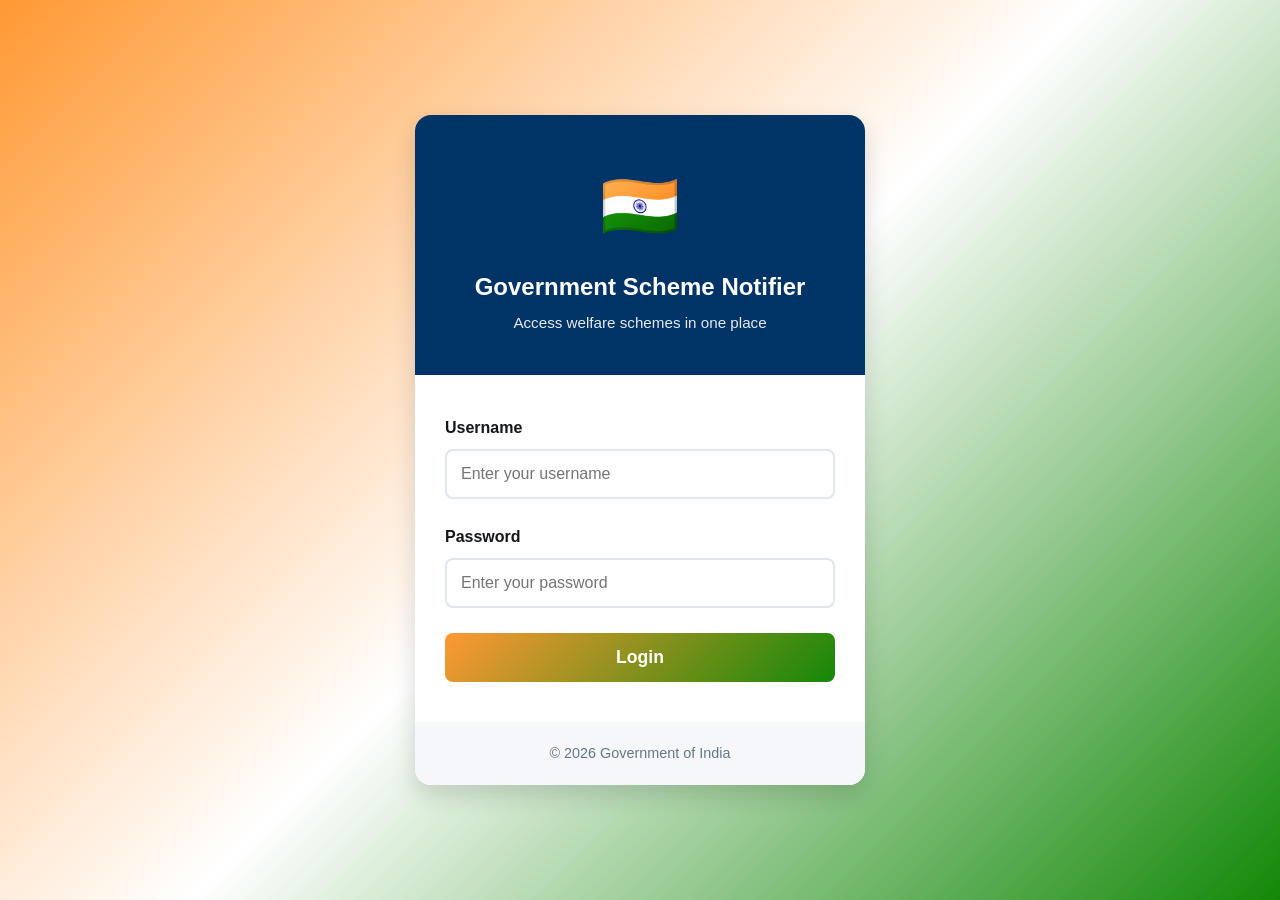
<file: login.html>
<!DOCTYPE html>
<html lang="en">
<head>
    <meta charset="UTF-8">
    <meta name="viewport" content="width=device-width, initial-scale=1.0">
    <title>Login - Government Scheme Notifier</title>
    <link rel="stylesheet" href="css/styles.css">
</head>
<body class="login-page">
    <div class="login-container">
        <div class="login-card">
            <!-- Login Header -->
            <div class="login-header">
                <div class="logo">🇮🇳</div>
                <h1>Government Scheme Notifier</h1>
                <p>Access welfare schemes in one place</p>
            </div>

            <!-- Login Form -->
            <form id="loginForm" class="login-form">
                <div class="form-group">
                    <label for="username">Username</label>
                    <input 
                        type="text" 
                        id="username" 
                        name="username" 
                        placeholder="Enter your username"
                        required
                    >
                </div>

                <div class="form-group">
                    <label for="password">Password</label>
                    <input 
                        type="password" 
                        id="password" 
                        name="password" 
                        placeholder="Enter your password"
                        required
                    >
                </div>

                <!-- Error Message Display -->
                <div id="errorMessage" class="error-message" style="display: none;"></div>

                <!-- Submit Button -->
                <button type="submit" class="btn-login">
                    <span>Login</span>
                </button>


            </form>

            <!-- Footer -->
            <div class="login-footer">
                <p>&copy; 2026 Government of India</p>
            </div>
        </div>
    </div>

    <script src="js/auth.js"></script>
    <script>
        // Handle login form submission
        document.getElementById('loginForm').addEventListener('submit', function(e) {
            e.preventDefault();
            
            const username = document.getElementById('username').value.trim();
            const password = document.getElementById('password').value;
            const errorMsg = document.getElementById('errorMessage');
            
            // Dummy credentials
            const validUsername = 'admin';
            const validPassword = '1234';
            
            // Validate credentials
            if (username === validUsername && password === validPassword) {
                // Success - store login state
                localStorage.setItem('loggedIn', 'true');
                localStorage.setItem('username', username);
                localStorage.setItem('loginTime', new Date().toISOString());
                
                // Hide error message
                errorMsg.style.display = 'none';
                
                // Show success and redirect
                errorMsg.textContent = '✅ Login successful! Redirecting...';
                errorMsg.style.display = 'block';
                errorMsg.style.background = '#d4edda';
                errorMsg.style.color = '#155724';
                errorMsg.style.borderColor = '#c3e6cb';
                
                // Redirect after short delay
                setTimeout(() => {
                    window.location.href = 'index.html';
                }, 1000);
            } else {
                // Show error message
                errorMsg.textContent = '❌ Invalid username or password. Please try again.';
                errorMsg.style.display = 'block';
                errorMsg.style.background = '#f8d7da';
                errorMsg.style.color = '#721c24';
                errorMsg.style.borderColor = '#f5c6cb';
                
                // Shake animation
                const card = document.querySelector('.login-card');
                card.classList.add('shake');
                setTimeout(() => {
                    card.classList.remove('shake');
                }, 500);
            }
        });

        // Check if already logged in
        if (localStorage.getItem('loggedIn') === 'true') {
            window.location.href = 'index.html';
        }
    </script>
</body>
</html>
</file>
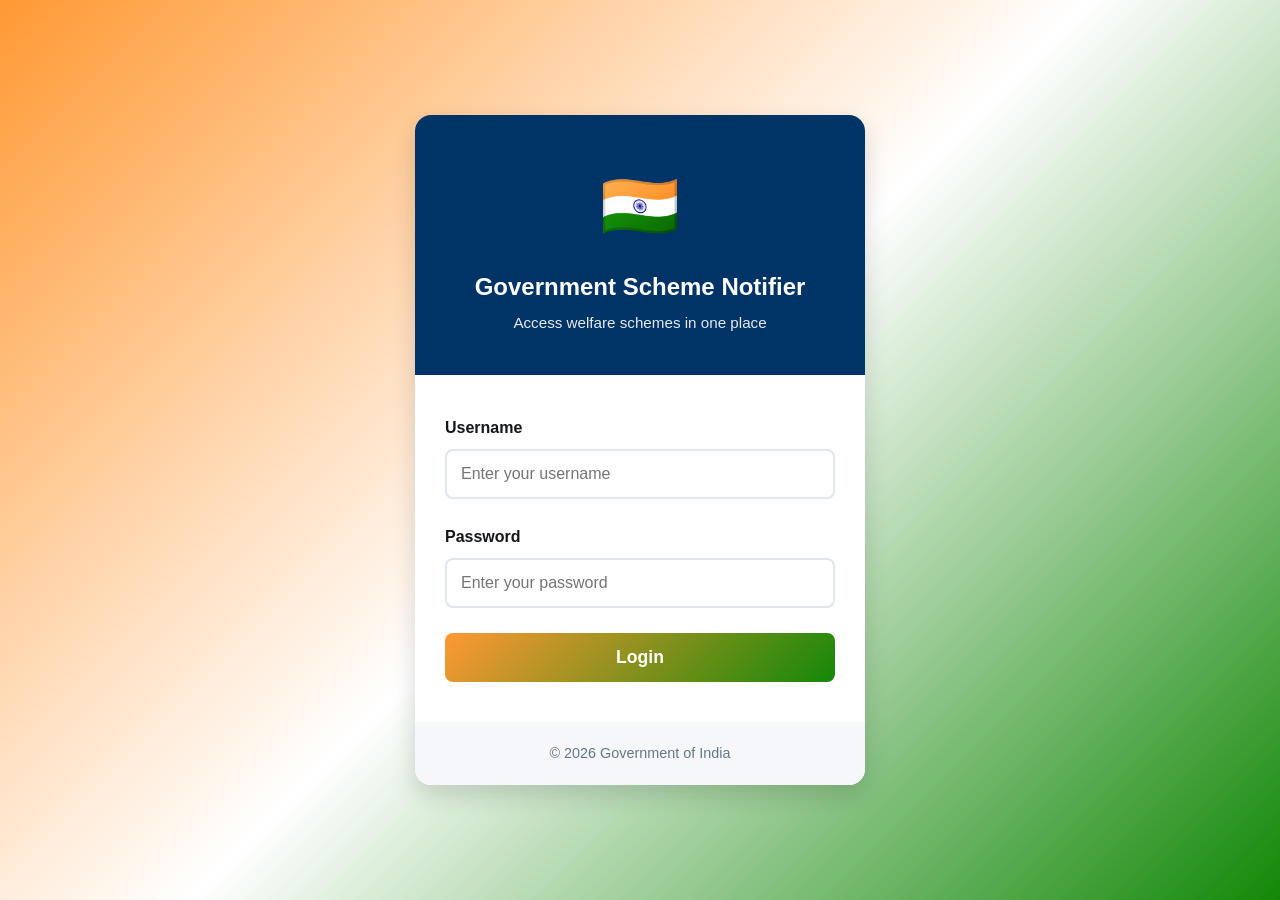
<file: women.html>
<!DOCTYPE html>
<html lang="en">
<head>
    <meta charset="UTF-8">
    <meta name="viewport" content="width=device-width, initial-scale=1.0">
    <title>Women Schemes - Government Scheme Notifier</title>
    <link rel="stylesheet" href="css/styles.css">
</head>
<body>
    <header class="header">
        <div class="container"><div class="header-content">
            <div class="logo-section"><span class="logo">🇮🇳</span><h1>Government Scheme Notifier</h1></div>
            <div class="user-section"><span class="welcome">Welcome, <strong id="usernameDisplay"></strong>!</span><button onclick="logout()" class="btn-logout">Logout</button></div>
        </div></div>
    </header>

    <div id="notificationBanner" class="notification-banner" style="display:none;">
        <span class="banner-icon">⚠️</span><span id="notificationText"></span>
    </div>

    <section class="schemes-page"><div class="container">
        <a href="index.html" class="back-btn">← Back to Home</a>
        <div class="page-header">
            <div class="icon">👩</div>
            <h1>Women Schemes</h1>
            <p>Welfare schemes for women and girl child</p>
        </div>
        <div class="search-box">
            <input type="text" id="searchInput" class="search-input" placeholder="Search schemes...">
        </div>
        <div class="schemes-grid">
                <div class="scheme-card" data-scheme-id="women_beti">
                    <h3>Beti Bachao Beti Padhao</h3>
                    <span class="deadline-badge" data-deadline="2026-12-31">📅 Deadline: December 31, 2026</span>
                    <div class="alarm-indicator-wrap"></div>

                    <div class="scheme-info">
                        <strong>📝 Description:</strong>
                        <p class="scheme-description">Campaign to save girl child and ensure their education and welfare.</p>
                    </div>

                    <div class="scheme-info">
                        <strong>✅ Eligibility:</strong>
                        <p>Girl children from all communities</p>
                    </div>

                    <div class="scheme-info">
                        <strong>📅 Deadline:</strong>
                        <p>December 31, 2026</p>
                    </div>

                    <div class="scheme-card-actions">
                        <a href="https://wcd.nic.in" target="_blank" class="apply-btn">Apply Now</a>
                        <button class="btn-set-alarm-trigger"
                            onclick="openAlarmModal('women_beti', 'Beti Bachao Beti Padhao', '2026-12-31')">
                            🔔 Set Alarm
                        </button>
                    </div>
                </div>
                <div class="scheme-card" data-scheme-id="women_ujjwala">
                    <h3>Ujjwala Yojana</h3>
                    <span class="deadline-badge" data-deadline="2026-08-31">📅 Deadline: August 31, 2026</span>
                    <div class="alarm-indicator-wrap"></div>

                    <div class="scheme-info">
                        <strong>📝 Description:</strong>
                        <p class="scheme-description">Free LPG connections to women from BPL households.</p>
                    </div>

                    <div class="scheme-info">
                        <strong>✅ Eligibility:</strong>
                        <p>Women from BPL families</p>
                    </div>

                    <div class="scheme-info">
                        <strong>📅 Deadline:</strong>
                        <p>August 31, 2026</p>
                    </div>

                    <div class="scheme-card-actions">
                        <a href="https://pmuy.gov.in" target="_blank" class="apply-btn">Apply Now</a>
                        <button class="btn-set-alarm-trigger"
                            onclick="openAlarmModal('women_ujjwala', 'Ujjwala Yojana', '2026-08-31')">
                            🔔 Set Alarm
                        </button>
                    </div>
                </div>
                <div class="scheme-card" data-scheme-id="women_sukanya">
                    <h3>Sukanya Samriddhi Yojana</h3>
                    <span class="deadline-badge" data-deadline="2026-12-31">📅 Deadline: December 31, 2026</span>
                    <div class="alarm-indicator-wrap"></div>

                    <div class="scheme-info">
                        <strong>📝 Description:</strong>
                        <p class="scheme-description">Small savings scheme for girl child with high interest rates and tax benefits.</p>
                    </div>

                    <div class="scheme-info">
                        <strong>✅ Eligibility:</strong>
                        <p>Girl child below 10 years</p>
                    </div>

                    <div class="scheme-info">
                        <strong>📅 Deadline:</strong>
                        <p>December 31, 2026</p>
                    </div>

                    <div class="scheme-card-actions">
                        <a href="https://nsiindia.gov.in" target="_blank" class="apply-btn">Apply Now</a>
                        <button class="btn-set-alarm-trigger"
                            onclick="openAlarmModal('women_sukanya', 'Sukanya Samriddhi Yojana', '2026-12-31')">
                            🔔 Set Alarm
                        </button>
                    </div>
                </div>
        </div>
    </div></section>

    <footer class="footer"><div class="container">
        <p>&copy; 2026 Government Scheme Notifier | All Rights Reserved</p>
        <p>Made with ❤️ for India 🇮🇳</p>
    </div></footer>

    <script src="js/auth.js"></script>
    <script src="js/notifications.js"></script>
    <script src="js/alarms.js"></script>
    <script src="js/search.js"></script>
    <script>
        checkAuth();
        const _u = localStorage.getItem('username');
        if (_u) document.getElementById('usernameDisplay').textContent = _u;

        window.addEventListener('DOMContentLoaded', function() {
            checkUpcomingDeadlines();
            // Update deadline badges with urgency labels
            document.querySelectorAll('[data-deadline]').forEach(badge => {
                const deadline = badge.getAttribute('data-deadline');
                const label = getUrgencyLabel(deadline);
                if (label) badge.textContent = label;
                // Add countdown class
                const today = new Date();
                const dl = new Date(deadline);
                const days = Math.round((dl - today) / 86400000);
                badge.classList.add(
                    days < 0 ? 'expired' : days <= 7 ? 'critical' : days <= 30 ? 'warning' : 'safe'
                );
            });
        });
    </script>
</body>
</html>
</file>
<file: css/styles.css>
/* ========================================
   GOVERNMENT SCHEME NOTIFIER - STYLES
   ======================================== */

/* Reset & Base */
* {
    margin: 0;
    padding: 0;
    box-sizing: border-box;
}

:root {
    --primary: #FF9933;
    --secondary: #138808;
    --white: #FFFFFF;
    --dark: #003366;
    --light-bg: #f5f7fa;
    --border: #e1e8ed;
    --text-primary: #14171a;
    --text-secondary: #657786;
    --success: #10b981;
    --warning: #f59e0b;
    --danger: #ef4444;
    --shadow: 0 4px 6px rgba(0,0,0,0.1);
    --shadow-lg: 0 10px 25px rgba(0,0,0,0.15);
}

body {
    font-family: 'Segoe UI', Tahoma, Geneva, Verdana, sans-serif;
    line-height: 1.6;
    color: var(--text-primary);
    background: var(--light-bg);
}

.container {
    max-width: 1200px;
    margin: 0 auto;
    padding: 0 20px;
}

/* ========================================
   LOGIN PAGE
   ======================================== */
.login-page {
    background: linear-gradient(135deg, var(--primary) 0%, var(--white) 50%, var(--secondary) 100%);
    min-height: 100vh;
    display: flex;
    align-items: center;
    justify-content: center;
    padding: 20px;
}

.login-container {
    width: 100%;
    max-width: 450px;
}

.login-card {
    background: white;
    border-radius: 16px;
    box-shadow: var(--shadow-lg);
    overflow: hidden;
    animation: fadeInUp 0.6s ease;
}

@keyframes fadeInUp {
    from {
        opacity: 0;
        transform: translateY(30px);
    }
    to {
        opacity: 1;
        transform: translateY(0);
    }
}

.shake {
    animation: shake 0.5s;
}

@keyframes shake {
    0%, 100% { transform: translateX(0); }
    25% { transform: translateX(-10px); }
    75% { transform: translateX(10px); }
}

.login-header {
    background: var(--dark);
    color: white;
    padding: 40px 30px;
    text-align: center;
}

.login-header .logo {
    font-size: 4rem;
    margin-bottom: 10px;
}

.login-header h1 {
    font-size: 1.5rem;
    margin-bottom: 5px;
}

.login-header p {
    font-size: 0.95rem;
    opacity: 0.9;
}

.login-form {
    padding: 40px 30px;
}

.form-group {
    margin-bottom: 25px;
}

.form-group label {
    display: block;
    margin-bottom: 8px;
    font-weight: 600;
    color: var(--text-primary);
}

.form-group input {
    width: 100%;
    padding: 14px;
    border: 2px solid var(--border);
    border-radius: 8px;
    font-size: 1rem;
    transition: all 0.3s;
}

.form-group input:focus {
    outline: none;
    border-color: var(--primary);
    box-shadow: 0 0 0 3px rgba(255, 153, 51, 0.1);
}

.error-message {
    padding: 12px;
    border-radius: 8px;
    margin-bottom: 20px;
    font-size: 0.9rem;
    border: 1px solid;
}

.btn-login {
    width: 100%;
    padding: 14px;
    background: linear-gradient(135deg, var(--primary), var(--secondary));
    color: white;
    border: none;
    border-radius: 8px;
    font-size: 1.1rem;
    font-weight: 600;
    cursor: pointer;
    transition: all 0.3s;
}

.btn-login:hover {
    transform: translateY(-2px);
    box-shadow: var(--shadow-lg);
}

.demo-info {
    margin-top: 25px;
    padding: 15px;
    background: #f0f4ff;
    border-radius: 8px;
    border-left: 4px solid var(--dark);
}

.demo-info p {
    margin: 5px 0;
    font-size: 0.9rem;
    color: var(--text-secondary);
}

.demo-info code {
    background: #e5e7eb;
    padding: 2px 6px;
    border-radius: 4px;
    font-family: monospace;
    color: var(--danger);
}

.login-footer {
    padding: 20px;
    text-align: center;
    background: var(--light-bg);
    color: var(--text-secondary);
    font-size: 0.9rem;
}

/* ========================================
   HEADER
   ======================================== */
.header {
    background: var(--dark);
    color: white;
    padding: 15px 0;
    box-shadow: var(--shadow);
    position: sticky;
    top: 0;
    z-index: 100;
}

.header-content {
    display: flex;
    justify-content: space-between;
    align-items: center;
    flex-wrap: wrap;
    gap: 15px;
}

.logo-section {
    display: flex;
    align-items: center;
    gap: 15px;
}

.logo {
    font-size: 2.5rem;
}

.header h1 {
    font-size: 1.3rem;
}

.user-section {
    display: flex;
    align-items: center;
    gap: 15px;
}

.welcome {
    font-size: 0.95rem;
}

.btn-logout {
    padding: 8px 20px;
    background: white;
    color: var(--dark);
    border: none;
    border-radius: 6px;
    font-weight: 600;
    cursor: pointer;
    transition: all 0.3s;
}

.btn-logout:hover {
    background: var(--primary);
    color: white;
}

/* ========================================
   SLIDER
   ======================================== */
.slider-section {
    background: white;
    margin: 30px auto;
    max-width: 1200px;
    border-radius: 12px;
    overflow: hidden;
    box-shadow: var(--shadow);
}

.slider-container {
    position: relative;
    width: 100%;
    height: 400px;
    overflow: hidden;
}

.slider {
    position: relative;
    width: 100%;
    height: 100%;
}

.slide {
    position: absolute;
    top: 0;
    left: 0;
    width: 100%;
    height: 100%;
    opacity: 0;
    transition: opacity 1s ease-in-out;
    background: linear-gradient(135deg, var(--dark), var(--primary));
    display: flex;
    align-items: center;
    justify-content: center;
}

.slide.active {
    opacity: 1;
    z-index: 1;
}

.slide-content {
    text-align: center;
    color: white;
    padding: 40px;
}

.slide-content h2 {
    font-size: 2.5rem;
    margin-bottom: 10px;
}

.slide-content p {
    font-size: 1.2rem;
}

.slider-btn {
    position: absolute;
    top: 50%;
    transform: translateY(-50%);
    background: rgba(0,0,0,0.5);
    color: white;
    border: none;
    padding: 15px 20px;
    font-size: 1.5rem;
    cursor: pointer;
    z-index: 10;
    transition: background 0.3s;
}

.slider-btn:hover {
    background: rgba(0,0,0,0.8);
}

.slider-btn.prev {
    left: 10px;
}

.slider-btn.next {
    right: 10px;
}

.slider-dots {
    position: absolute;
    bottom: 20px;
    left: 50%;
    transform: translateX(-50%);
    display: flex;
    gap: 10px;
    z-index: 10;
}

.dot {
    width: 12px;
    height: 12px;
    border-radius: 50%;
    background: rgba(255,255,255,0.5);
    cursor: pointer;
    transition: all 0.3s;
}

.dot.active,
.dot:hover {
    background: white;
    transform: scale(1.2);
}

/* ========================================
   NOTIFICATION BANNER
   ======================================== */
.notification-banner {
    background: #fff3cd;
    border: 1px solid #ffc107;
    color: #856404;
    padding: 15px 20px;
    text-align: center;
    margin: 20px auto;
    max-width: 1200px;
    border-radius: 8px;
    animation: slideDown 0.5s ease;
}

@keyframes slideDown {
    from {
        transform: translateY(-20px);
        opacity: 0;
    }
    to {
        transform: translateY(0);
        opacity: 1;
    }
}

.banner-icon {
    font-size: 1.2rem;
    margin-right: 10px;
}

/* ========================================
   SECTORS SECTION
   ======================================== */
.sectors-section {
    padding: 60px 0;
}

.section-title {
    text-align: center;
    font-size: 2rem;
    color: var(--dark);
    margin-bottom: 10px;
}

.section-subtitle {
    text-align: center;
    color: var(--text-secondary);
    margin-bottom: 50px;
}

.sectors-grid {
    display: grid;
    grid-template-columns: repeat(auto-fit, minmax(300px, 1fr));
    gap: 30px;
}

.sector-card {
    background: white;
    padding: 40px 30px;
    border-radius: 12px;
    text-align: center;
    box-shadow: var(--shadow);
    cursor: pointer;
    transition: all 0.3s;
    position: relative;
    overflow: hidden;
}

.sector-card::before {
    content: '';
    position: absolute;
    top: 0;
    left: -100%;
    width: 100%;
    height: 100%;
    background: linear-gradient(90deg, transparent, rgba(255,153,51,0.1), transparent);
    transition: left 0.5s;
}

.sector-card:hover::before {
    left: 100%;
}

.sector-card:hover {
    transform: translateY(-10px);
    box-shadow: var(--shadow-lg);
}

.card-icon {
    font-size: 4rem;
    margin-bottom: 20px;
}

.sector-card h3 {
    font-size: 1.5rem;
    color: var(--dark);
    margin-bottom: 10px;
}

.sector-card p {
    color: var(--text-secondary);
    line-height: 1.5;
    margin-bottom: 20px;
}

.card-arrow {
    font-size: 1.5rem;
    color: var(--primary);
}

/* ========================================
   SCHEME PAGES
   ======================================== */
.schemes-page {
    padding: 40px 0;
    min-height: 70vh;
}

.page-header {
    text-align: center;
    margin-bottom: 40px;
}

.page-header h1 {
    font-size: 2.5rem;
    color: var(--dark);
    margin-bottom: 10px;
}

.page-header .icon {
    font-size: 4rem;
    margin-bottom: 10px;
}

.back-btn {
    display: inline-block;
    margin-bottom: 30px;
    padding: 10px 20px;
    background: var(--dark);
    color: white;
    text-decoration: none;
    border-radius: 6px;
    transition: all 0.3s;
}

.back-btn:hover {
    background: var(--primary);
}

.search-box {
    margin-bottom: 30px;
}

.search-input {
    width: 100%;
    max-width: 500px;
    padding: 12px 20px;
    border: 2px solid var(--border);
    border-radius: 8px;
    font-size: 1rem;
}

.search-input:focus {
    outline: none;
    border-color: var(--primary);
}

.schemes-grid {
    display: grid;
    grid-template-columns: repeat(auto-fill, minmax(350px, 1fr));
    gap: 25px;
}

.scheme-card {
    background: white;
    padding: 25px;
    border-radius: 12px;
    box-shadow: var(--shadow);
    transition: all 0.3s;
    border-left: 4px solid var(--primary);
}

.scheme-card:hover {
    transform: translateY(-5px);
    box-shadow: var(--shadow-lg);
}

.scheme-card.urgent {
    border-left-color: var(--danger);
    background: #fff5f5;
}

.scheme-card h3 {
    color: var(--dark);
    font-size: 1.3rem;
    margin-bottom: 10px;
}

.deadline-badge {
    display: inline-block;
    padding: 5px 12px;
    background: var(--danger);
    color: white;
    border-radius: 20px;
    font-size: 0.85rem;
    margin-bottom: 15px;
}

.scheme-info {
    margin-bottom: 10px;
    padding-left: 15px;
    border-left: 3px solid var(--border);
}

.scheme-info strong {
    color: var(--dark);
    display: block;
    margin-bottom: 5px;
}

.scheme-description {
    color: var(--text-secondary);
    line-height: 1.6;
    margin: 15px 0;
}

.apply-btn {
    display: inline-block;
    padding: 10px 25px;
    background: linear-gradient(135deg, var(--primary), var(--secondary));
    color: white;
    text-decoration: none;
    border-radius: 6px;
    font-weight: 600;
    transition: all 0.3s;
}

.apply-btn:hover {
    transform: scale(1.05);
    box-shadow: var(--shadow);
}

/* ========================================
   FOOTER
   ======================================== */
.footer {
    background: var(--dark);
    color: white;
    text-align: center;
    padding: 30px 0;
    margin-top: 60px;
}

.footer p {
    margin: 5px 0;
}

/* ========================================
   RESPONSIVE
   ======================================== */
@media (max-width: 768px) {
    .header-content {
        flex-direction: column;
        text-align: center;
    }

    .slider-container {
        height: 300px;
    }

    .slide-content h2 {
        font-size: 1.8rem;
    }

    .slide-content p {
        font-size: 1rem;
    }

    .sectors-grid {
        grid-template-columns: 1fr;
    }

    .schemes-grid {
        grid-template-columns: 1fr;
    }

    .section-title {
        font-size: 1.5rem;
    }
}

@media (max-width: 480px) {
    .login-card {
        margin: 10px;
    }

    .slider-container {
        height: 250px;
    }

    .page-header h1 {
        font-size: 1.8rem;
    }
}

/* ========================================
   ALARM BUTTONS & INDICATORS
   ======================================== */
.scheme-card-actions {
    display: flex;
    gap: 10px;
    align-items: center;
    flex-wrap: wrap;
    margin-top: 14px;
}

.btn-set-alarm-trigger {
    background: #003366;
    color: white;
    border: none;
    padding: 9px 16px;
    border-radius: 8px;
    cursor: pointer;
    font-size: 0.85rem;
    font-weight: 600;
    transition: all 0.2s;
    white-space: nowrap;
}

.btn-set-alarm-trigger:hover {
    background: #FF9933;
    color: #003366;
    transform: translateY(-1px);
}

.alarm-indicator-wrap {
    min-height: 22px;
}

.deadline-countdown {
    display: inline-block;
    font-size: 0.8rem;
    font-weight: 700;
    padding: 4px 10px;
    border-radius: 20px;
    margin-bottom: 10px;
}

.deadline-countdown.critical { background: #fee2e2; color: #dc2626; }
.deadline-countdown.warning  { background: #fef3c7; color: #d97706; }
.deadline-countdown.safe     { background: #d1fae5; color: #059669; }
.deadline-countdown.expired  { background: #f3f4f6; color: #9ca3af; }

/* ========================================
   DEADLINE BADGE URGENCY COLOURS
   ======================================== */
.deadline-badge.critical { background: #dc2626; }
.deadline-badge.warning  { background: #d97706; }
.deadline-badge.safe     { background: #059669; }
.deadline-badge.expired  { background: #9ca3af; }
</file>
